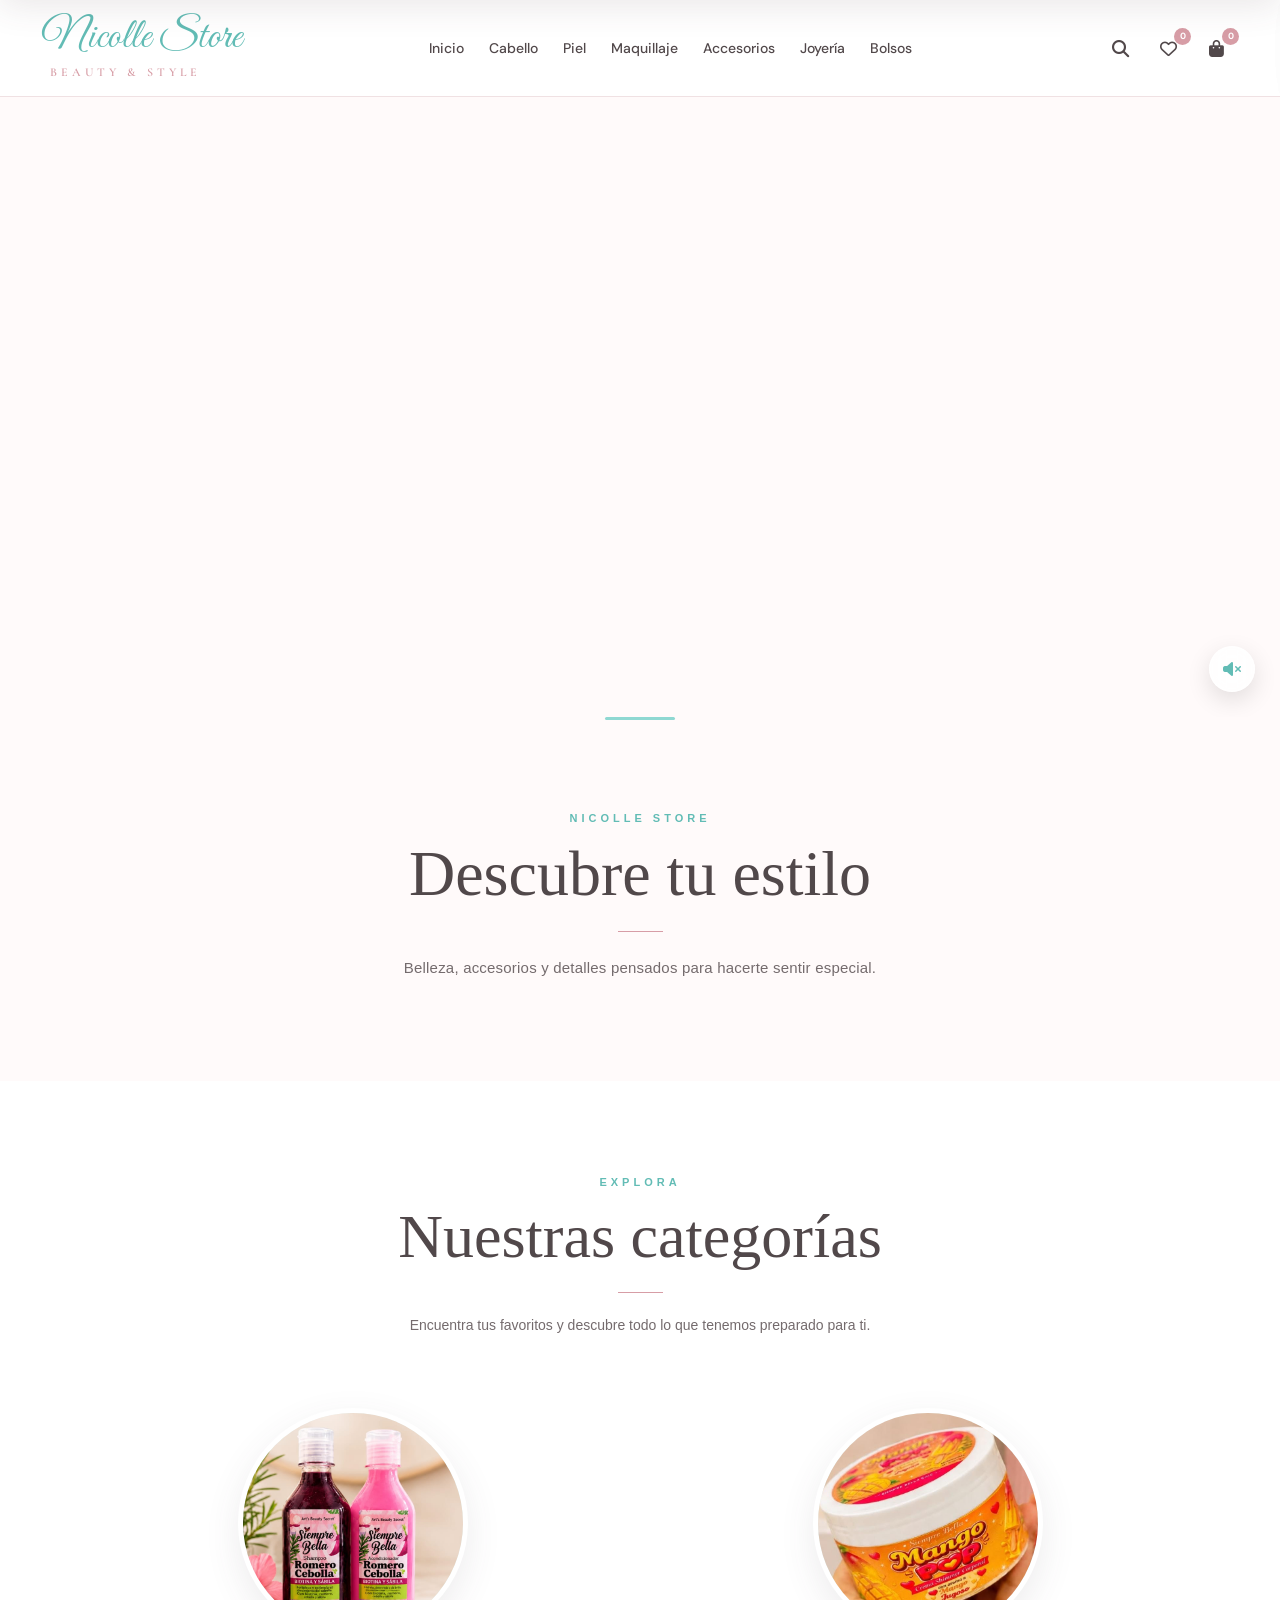
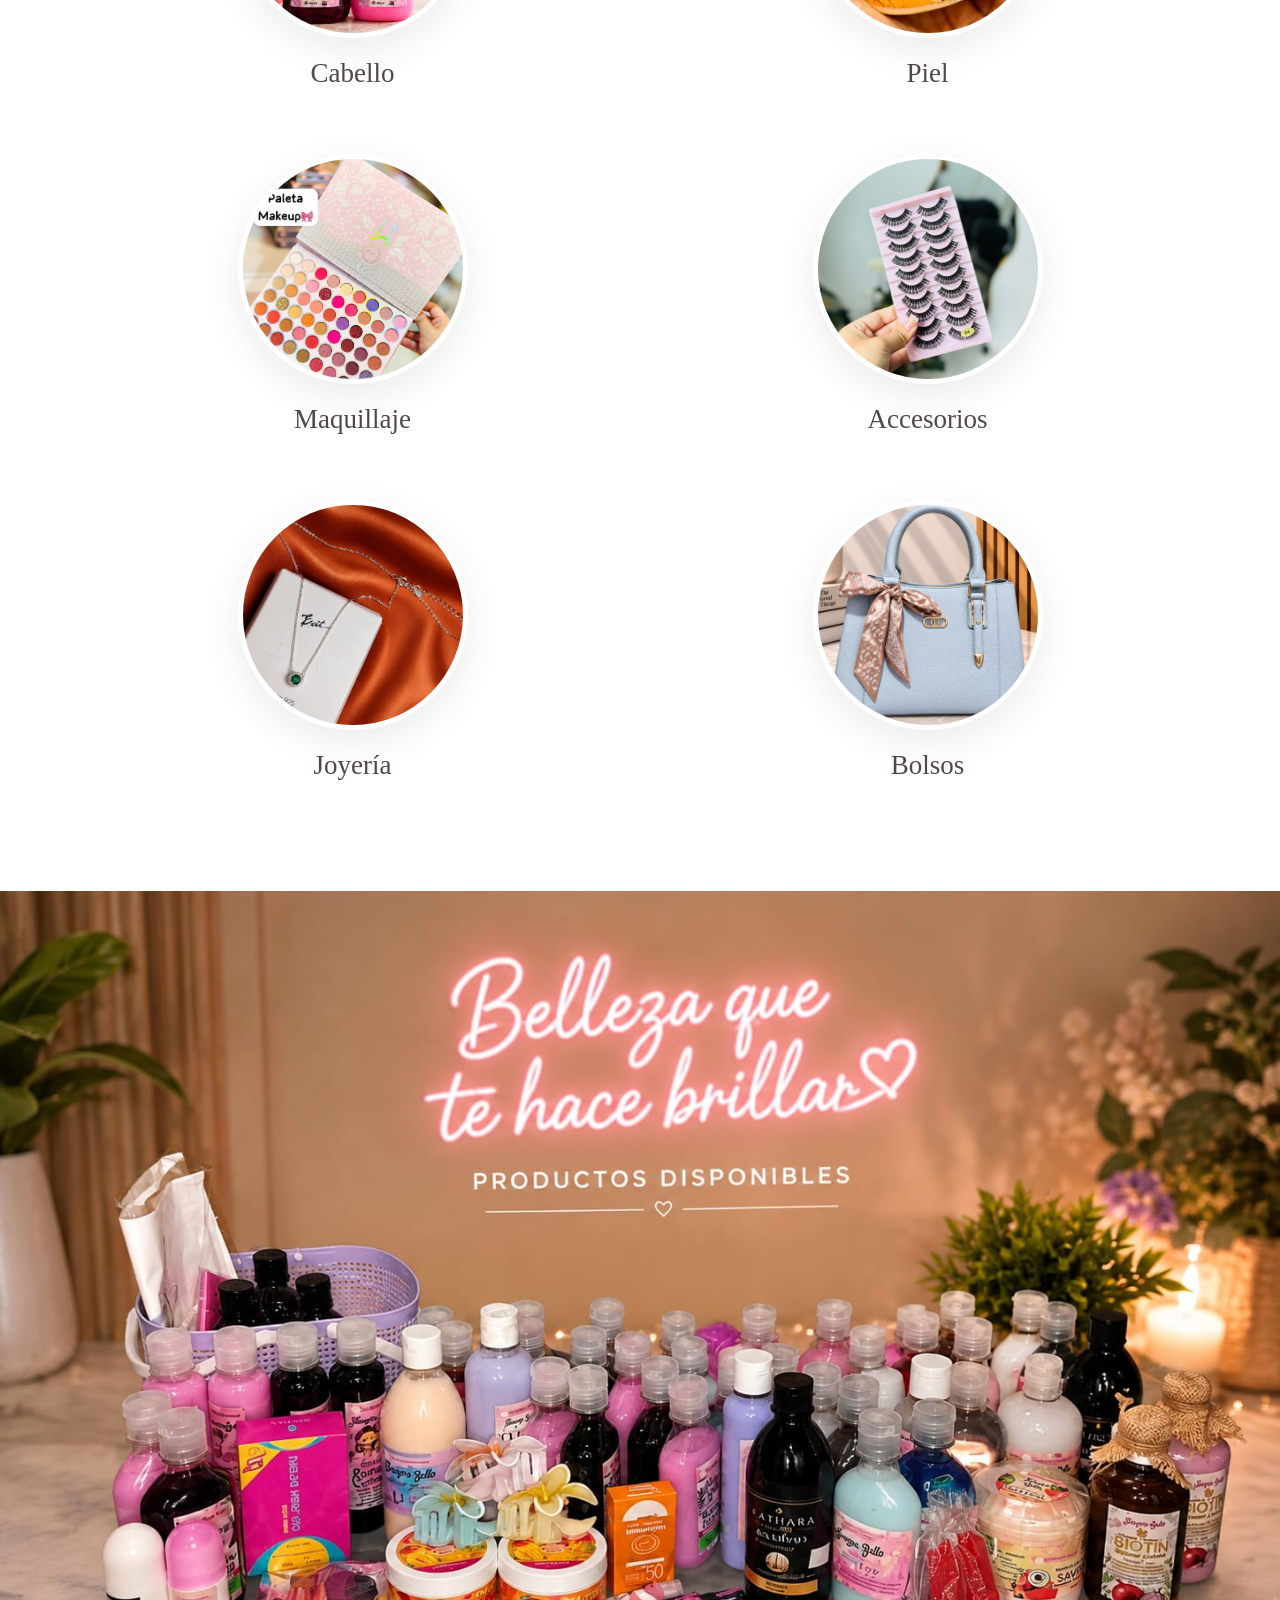
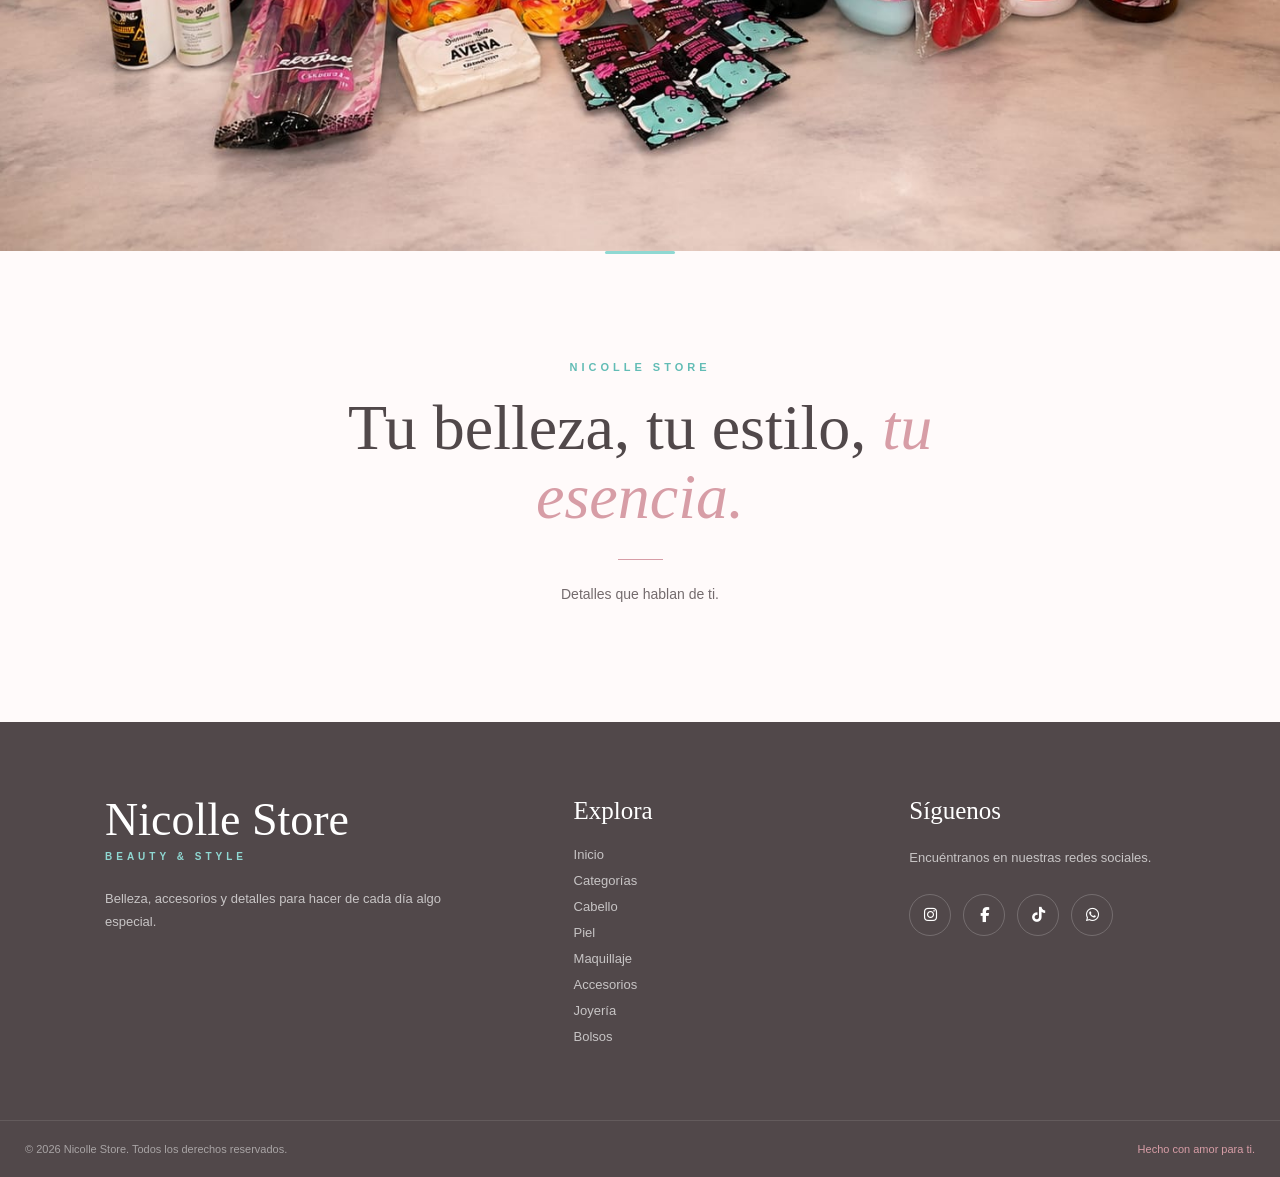
<file: index.html>
<!DOCTYPE html>

<html lang="es">

<head>

<meta charset="UTF-8">

<meta
    name="viewport"
    content="width=device-width, initial-scale=1.0"
>

<title>Nicolle Store</title>


<!-- =====================================================
     FONT AWESOME
====================================================== -->

<link
    rel="stylesheet"
    href="https://cdnjs.cloudflare.com/ajax/libs/font-awesome/6.5.2/css/all.min.css"
>


<!-- =====================================================
     CSS PRINCIPAL
====================================================== -->

<link
    rel="stylesheet"
    href="css/principal.css"
>


</head>

<body>


<!-- =====================================================
     MENÚ
====================================================== -->

<div class="menu-container">

    <iframe
        id="menuFrame"
        src="componentes/menu.html"
        title="Menú principal de Nicolle Store"
        scrolling="no"
        frameborder="0">
    </iframe>

</div>


<!-- =====================================================
     CONTENIDO PRINCIPAL
====================================================== -->

<main id="contenido">


    <!-- =================================================
         HERO
    ================================================== -->

    <section class="hero">


        <!-- =================================================
             VIDEO DEL HERO
        ================================================== -->

        <video
            id="heroVideo"
            class="hero-video"
            autoplay
            muted
            loop
            playsinline
            preload="auto"
        >

            <source
                src="video/hero.mp4"
                type="video/mp4"
            >

        </video>


        <!-- =================================================
             BOTÓN DE AUDIO
        ================================================== -->

        <button
            id="heroSoundButton"
            class="hero-sound-button"
            type="button"
            aria-label="Activar sonido"
            title="Activar sonido"
        >

            <i class="fa-solid fa-volume-xmark"></i>

        </button>


    </section>




    <!-- =================================================
         PRESENTACIÓN / FRASE DE MARCA
    ================================================== -->

    <section class="marca-presentacion">

        <div class="marca-presentacion-contenido">

            <span class="marca-presentacion-etiqueta">
                NICOLLE STORE
            </span>

            <h2>
                Descubre tu estilo
            </h2>

            <span class="marca-presentacion-linea"></span>

            <p>
                Belleza, accesorios y detalles pensados
                para hacerte sentir especial.
            </p>

        </div>

    </section>




    <!-- =================================================
         CATEGORÍAS
    ================================================== -->

    <section class="categorias">

        <div class="categorias-contenedor">


            <!-- =================================================
                 ENCABEZADO
            ================================================== -->

            <div class="categorias-encabezado">

                <span class="categorias-etiqueta">
                    EXPLORA
                </span>

                <h2>
                    Nuestras categorías
                </h2>

                <span class="categorias-linea"></span>

                <p>
                    Encuentra tus favoritos y descubre todo
                    lo que tenemos preparado para ti.
                </p>

            </div>


            <!-- =================================================
                 GRID DE CATEGORÍAS
            ================================================== -->

            <div class="categorias-grid">


                <!-- =================================================
                     CABELLO
                ================================================== -->

                <a
                    href="paginas/cabello.html"
                    class="categoria-item"
                >

                    <div class="categoria-circulo">

                        <img
                            src="img/categorias/cabello.jpeg"
                            alt="Cabello"
                        >

                    </div>

                    <h3>
                        Cabello
                    </h3>

                </a>


                <!-- =================================================
                     PIEL
                ================================================== -->

                <a
                    href="paginas/piel.html"
                    class="categoria-item"
                >

                    <div class="categoria-circulo">

                        <img
                            src="img/categorias/piel.jpeg"
                            alt="Piel"
                        >

                    </div>

                    <h3>
                        Piel
                    </h3>

                </a>


                <!-- =================================================
                     MAQUILLAJE
                ================================================== -->

                <a
                    href="paginas/maquillaje.html"
                    class="categoria-item"
                >

                    <div class="categoria-circulo">

                        <img
                            src="img/categorias/maquillaje.png"
                            alt="Maquillaje"
                        >

                    </div>

                    <h3>
                        Maquillaje
                    </h3>

                </a>


                <!-- =================================================
                     ACCESORIOS
                ================================================== -->

                <a
                    href="paginas/accesorios.html"
                    class="categoria-item"
                >

                    <div class="categoria-circulo">

                        <img
                            src="img/categorias/pestanas.jpeg"
                            alt="Accesorios"
                        >

                    </div>

                    <h3>
                        Accesorios
                    </h3>

                </a>


                <!-- =================================================
                     JOYERÍA
                ================================================== -->

                <a
                    href="paginas/joyeria.html"
                    class="categoria-item"
                >

                    <div class="categoria-circulo">

                        <img
                            src="img/categorias/joyeria.jpeg"
                            alt="Joyería"
                        >

                    </div>

                    <h3>
                        Joyería
                    </h3>

                </a>


                <!-- =================================================
                     BOLSOS
                ================================================== -->

                <a
                    href="paginas/bolsos.html"
                    class="categoria-item"
                >

                    <div class="categoria-circulo">

                        <img
                            src="img/categorias/bolsos.jpeg"
                            alt="Bolsos"
                        >

                    </div>

                    <h3>
                        Bolsos
                    </h3>

                </a>


            </div>

        </div>

    </section>




    <!-- =================================================
         BANNER DE PRODUCTOS
    ================================================== -->

    <section class="banner-productos">

        <div class="banner-productos-imagen">

            <img
                src="img/categorias/portada.jpeg"
                alt="Colección de productos de Nicolle Store"
            >

        </div>

    </section>




    <!-- =================================================
         FRASE FINAL DE MARCA
    ================================================== -->

    <section class="frase-final">

        <div class="frase-final-contenido">

            <span class="frase-final-etiqueta">
                NICOLLE STORE
            </span>

            <h2>
                Tu belleza, tu estilo,
                <em>tu esencia.</em>
            </h2>

            <span class="frase-final-linea"></span>

            <p>
                Detalles que hablan de ti.
            </p>

        </div>

    </section>




    <!-- =================================================
         FOOTER
    ================================================== -->

    <footer class="footer">

        <div class="footer-contenedor">


            <!-- =================================================
                 MARCA
            ================================================== -->

            <div class="footer-marca">

                <div class="footer-logo">
                    Nicolle Store
                </div>

                <span class="footer-subtitulo">
                    Beauty &amp; Style
                </span>

                <p>
                    Belleza, accesorios y detalles
                    para hacer de cada día algo especial.
                </p>

            </div>


            <!-- =================================================
                 NAVEGACIÓN
            ================================================== -->

            <div class="footer-navegacion">

                <h3>
                    Explora
                </h3>

                <a href="#">
                    Inicio
                </a>

                <a href="#contenido">
                    Categorías
                </a>

                <a href="paginas/cabello.html">
                    Cabello
                </a>

                <a href="paginas/piel.html">
                    Piel
                </a>

                <a href="paginas/maquillaje.html">
                    Maquillaje
                </a>

                <a href="paginas/accesorios.html">
                    Accesorios
                </a>

                <a href="paginas/joyeria.html">
                    Joyería
                </a>

                <a href="paginas/bolsos.html">
                    Bolsos
                </a>

            </div>


            <!-- =================================================
                 SÍGUENOS
            ================================================== -->

            <div class="footer-redes">

                <h3>
                    Síguenos
                </h3>

                <p>
                    Encuéntranos en nuestras redes sociales.
                </p>

                <div class="footer-redes-iconos">

                    <a
                        href="#"
                        aria-label="Instagram"
                        title="Instagram"
                    >

                        <i class="fa-brands fa-instagram"></i>

                    </a>


                    <a
                        href="#"
                        aria-label="Facebook"
                        title="Facebook"
                    >

                        <i class="fa-brands fa-facebook-f"></i>

                    </a>


                    <a
                        href="#"
                        aria-label="TikTok"
                        title="TikTok"
                    >

                        <i class="fa-brands fa-tiktok"></i>

                    </a>


                    <a
                        href="#"
                        aria-label="WhatsApp"
                        title="WhatsApp"
                    >

                        <i class="fa-brands fa-whatsapp"></i>

                    </a>

                </div>

            </div>


        </div>


        <!-- =================================================
             PARTE INFERIOR
        ================================================== -->

        <div class="footer-bottom">

            <p>
                © 2026 Nicolle Store. Todos los derechos reservados.
            </p>

            <span>
                Hecho con amor para ti.
            </span>

        </div>

    </footer>


</main>


<!-- =====================================================
     CONTROL DEL AUDIO DEL HERO
====================================================== -->

<script>

    const heroVideo =
        document.getElementById("heroVideo");

    const heroSoundButton =
        document.getElementById("heroSoundButton");


    heroSoundButton.addEventListener(
        "click",
        function() {


            if (heroVideo.muted) {

                heroVideo.muted = false;


                heroSoundButton.innerHTML =
                    '<i class="fa-solid fa-volume-high"></i>';


                heroSoundButton.setAttribute(
                    "aria-label",
                    "Silenciar video"
                );


                heroSoundButton.setAttribute(
                    "title",
                    "Silenciar video"
                );

            }

            else {

                heroVideo.muted = true;


                heroSoundButton.innerHTML =
                    '<i class="fa-solid fa-volume-xmark"></i>';


                heroSoundButton.setAttribute(
                    "aria-label",
                    "Activar sonido"
                );


                heroSoundButton.setAttribute(
                    "title",
                    "Activar sonido"
                );

            }

        }

    );

</script>


<!-- =====================================================
     AJUSTE AUTOMÁTICO DEL IFRAME
====================================================== -->

<script>

    const menuFrame =
        document.getElementById("menuFrame");


    window.addEventListener(
        "message",
        function(event) {


            if (!event.data) {
                return;
            }


            if (
                event.data.tipo !==
                "nicolle-menu-altura"
            ) {
                return;
            }


            const altura =
                Number(event.data.altura);


            if (!Number.isFinite(altura)) {
                return;
            }


            menuFrame.style.height =
                altura + "px";

        }

    );

</script>


</body>

</html>
</file>
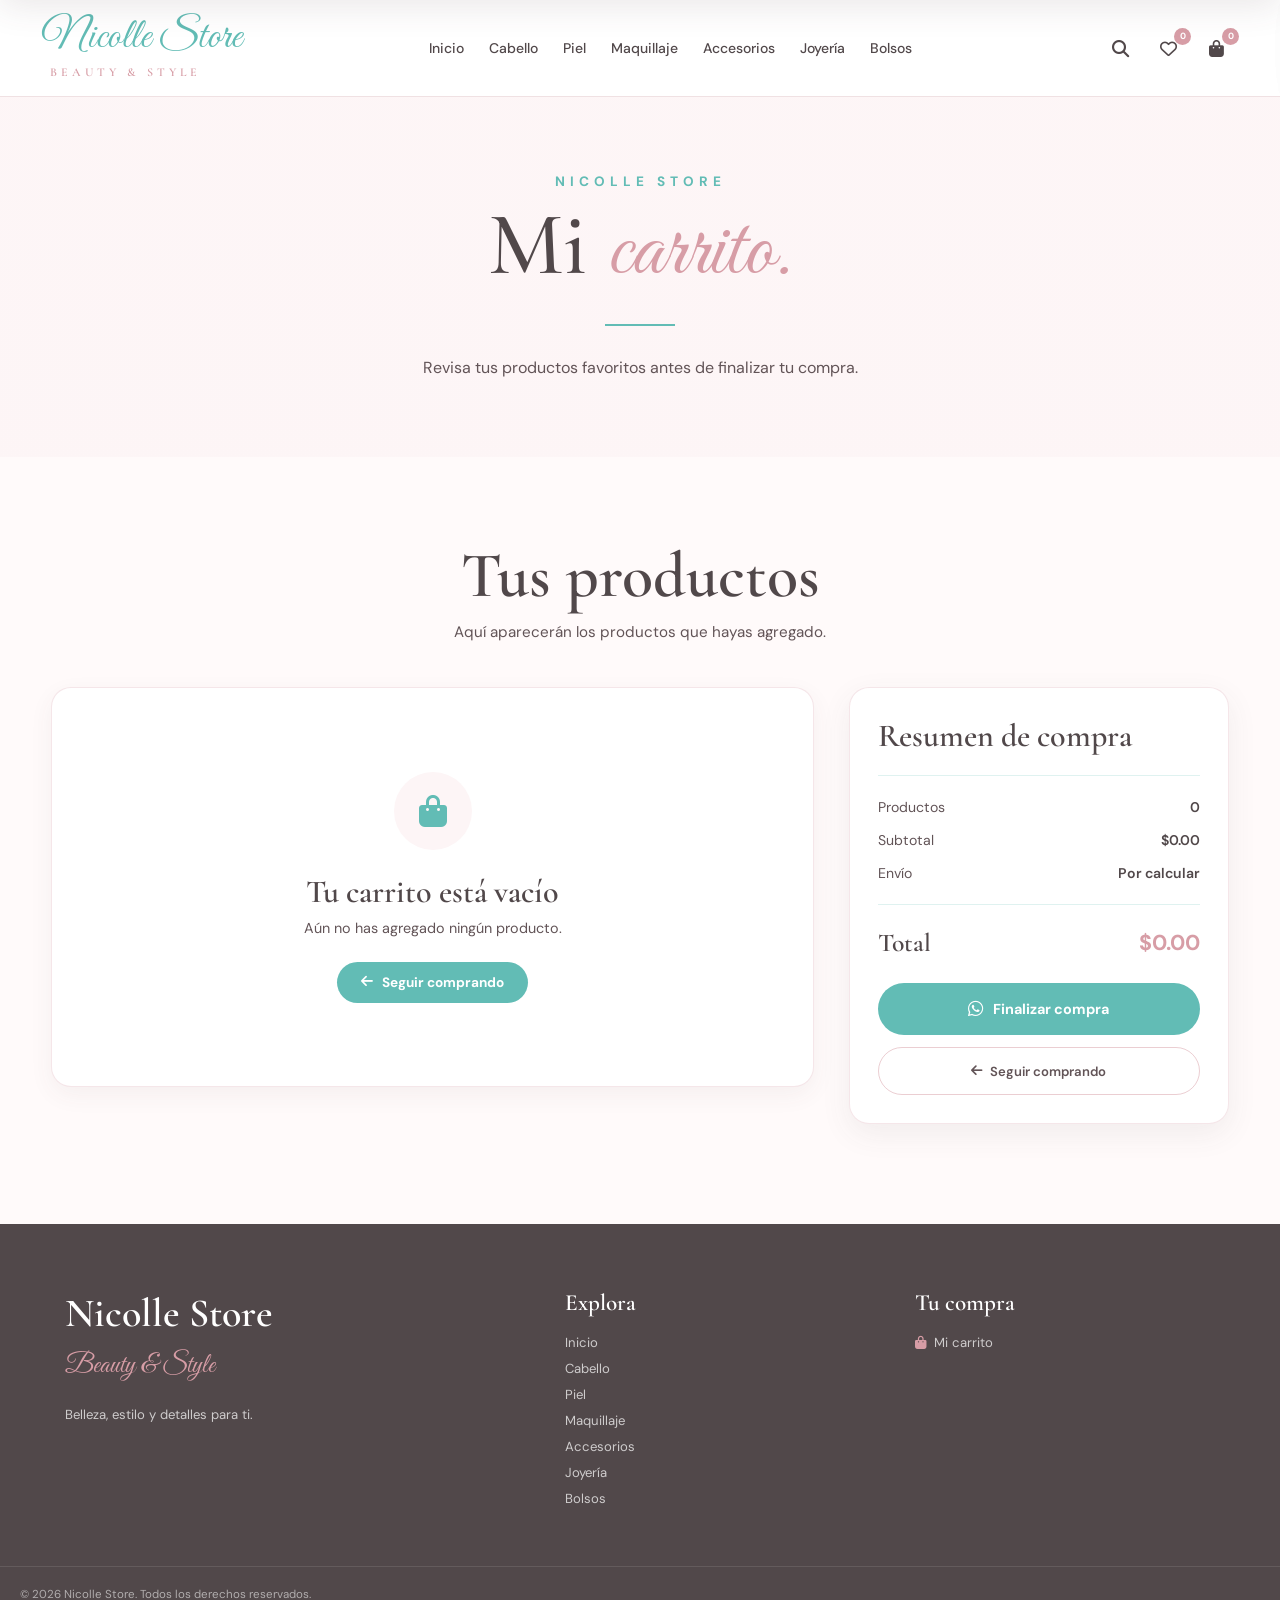
<file: carrito.html>
<!DOCTYPE html>
<html lang="es">

<head>

    <meta charset="UTF-8">
    <meta name="viewport" content="width=device-width, initial-scale=1.0">

    <title>Mi Carrito | Nicolle Store</title>


    <!-- =====================================================
         GOOGLE FONTS
    ====================================================== -->

    <link rel="preconnect" href="https://fonts.googleapis.com">

    <link rel="preconnect" href="https://fonts.gstatic.com" crossorigin>

    <link
        href="https://fonts.googleapis.com/css2?family=Cormorant+Garamond:wght@400;500;600;700&family=DM+Sans:wght@400;500;600;700&family=Great+Vibes&display=swap"
        rel="stylesheet"
    >


    <!-- =====================================================
         FONT AWESOME
    ====================================================== -->

    <link
        rel="stylesheet"
        href="https://cdnjs.cloudflare.com/ajax/libs/font-awesome/6.5.2/css/all.min.css"
    >


    <!-- =====================================================
         ESTILOS PRINCIPALES
    ====================================================== -->

    <link
        rel="stylesheet"
        href="css/principal.css"
    >


    <!-- =====================================================
         ESTILOS DEL CARRITO
    ====================================================== -->

    <link
        rel="stylesheet"
        href="css/carrito.css"
    >

</head>


<body>


    <!-- =====================================================
         MENÚ PRINCIPAL
    ====================================================== -->

    <div class="menu-container">

        <iframe
            id="menuFrame"
            src="componentes/menu.html"
            title="Menú principal de Nicolle Store"
            scrolling="no"
            frameborder="0">
        </iframe>

    </div>


    <!-- =====================================================
         HERO DEL CARRITO
    ====================================================== -->

    <section class="carrito-hero">

        <div class="carrito-hero-contenido">

            <span class="carrito-marca">
                NICOLLE STORE
            </span>


            <h1>
                Mi <em>carrito.</em>
            </h1>


            <div class="carrito-linea"></div>


            <p>
                Revisa tus productos favoritos antes de finalizar tu compra.
            </p>

        </div>

    </section>


    <!-- =====================================================
         CONTENIDO PRINCIPAL
    ====================================================== -->

    <main class="carrito-contenedor">


        <!-- =================================================
             TÍTULO
        ================================================== -->

        <div class="carrito-titulo">

            <h2>
                Tus productos
            </h2>


            <p>
                Aquí aparecerán los productos que hayas agregado.
            </p>

        </div>


        <!-- =================================================
             CONTENIDO DEL CARRITO
        ================================================== -->

        <section class="carrito-contenido">


            <!-- =================================================
                 LISTA DE PRODUCTOS
            ================================================== -->

            <div
                class="carrito-productos"
                id="carritoProductos">

                <!--
                    IMPORTANTE:

                    No colocamos aquí manualmente el mensaje
                    de carrito vacío.

                    carrito.js se encargará de mostrar:

                    - Los productos cuando existan.
                    - El mensaje de carrito vacío cuando no existan.
                -->

            </div>


            <!-- =================================================
                 RESUMEN DE COMPRA
            ================================================== -->

            <aside class="carrito-resumen">


                <!-- CABECERA -->

                <div class="resumen-cabecera">

                    <h2>
                        Resumen de compra
                    </h2>

                </div>


                <!-- DETALLE -->

                <div class="resumen-detalle">


                    <!-- PRODUCTOS -->

                    <div class="resumen-fila">

                        <span>
                            Productos
                        </span>

                        <span id="cantidadProductos">
                            0
                        </span>

                    </div>


                    <!-- SUBTOTAL -->

                    <div class="resumen-fila">

                        <span>
                            Subtotal
                        </span>

                        <span id="subtotalCarrito">
                            $0.00
                        </span>

                    </div>


                    <!-- ENVÍO -->

                    <div class="resumen-fila">

                        <span>
                            Envío
                        </span>

                        <span id="envioCarrito">
                            Por calcular
                        </span>

                    </div>

                </div>


                <!-- =================================================
                     TOTAL
                ================================================== -->

                <div class="resumen-total">

                    <span>
                        Total
                    </span>


                    <strong id="totalCarrito">
                        $0.00
                    </strong>

                </div>


                <!-- =================================================
                     FINALIZAR POR WHATSAPP
                ================================================== -->

                <button
                    type="button"
                    class="btn-finalizar"
                    id="btnFinalizarCompra">

                    <i class="fa-brands fa-whatsapp"></i>

                    Finalizar compra

                </button>


                <!-- =================================================
                     CONTINUAR COMPRANDO
                ================================================== -->

                <a
                    href="index.html"
                    class="btn-continuar">

                    <i class="fa-solid fa-arrow-left"></i>

                    Seguir comprando

                </a>

            </aside>

        </section>

    </main>


    <!-- =====================================================
         FOOTER
    ====================================================== -->

    <footer class="footer">

        <div class="footer-contenido">


            <!-- =================================================
                 MARCA
            ================================================== -->

            <div class="footer-marca">

                <h2>
                    Nicolle Store
                </h2>


                <p>
                    Beauty & Style
                </p>


                <span>
                    Belleza, estilo y detalles para ti.
                </span>

            </div>


            <!-- =================================================
                 ENLACES
            ================================================== -->

            <div class="footer-enlaces">

                <h3>
                    Explora
                </h3>


                <a href="index.html">
                    Inicio
                </a>


                <a href="paginas/cabello.html">
                    Cabello
                </a>


                <a href="paginas/piel.html">
                    Piel
                </a>


                <a href="paginas/maquillaje.html">
                    Maquillaje
                </a>


                <a href="paginas/accesorios.html">
                    Accesorios
                </a>


                <a href="paginas/joyeria.html">
                    Joyería
                </a>


                <a href="paginas/bolsos.html">
                    Bolsos
                </a>

            </div>


            <!-- =================================================
                 CARRITO
            ================================================== -->

            <div class="footer-carrito">

                <h3>
                    Tu compra
                </h3>


                <a href="carrito.html">

                    <i class="fa-solid fa-bag-shopping"></i>

                    Mi carrito

                </a>

            </div>

        </div>


        <!-- =================================================
             COPYRIGHT
        ================================================== -->

        <div class="footer-bottom">

            <p>
                © 2026 Nicolle Store. Todos los derechos reservados.
            </p>

        </div>

    </footer>


    <!-- =====================================================
         JAVASCRIPT DEL MENÚ
    ====================================================== -->

    <script>

        window.addEventListener(
            "message",
            function(event) {

                if (!event.data) {
                    return;
                }


                if (
                    event.data.tipo ===
                    "nicolle-menu-altura"
                ) {

                    const menuFrame =
                        document.getElementById(
                            "menuFrame"
                        );


                    if (menuFrame) {

                        menuFrame.style.height =
                            event.data.altura + "px";

                    }

                }

            }
        );

    </script>


    <!-- =====================================================
         JAVASCRIPT DEL CARRITO
    ====================================================== -->

    <script src="js/carrito.js"></script>


</body>

</html>
</file>
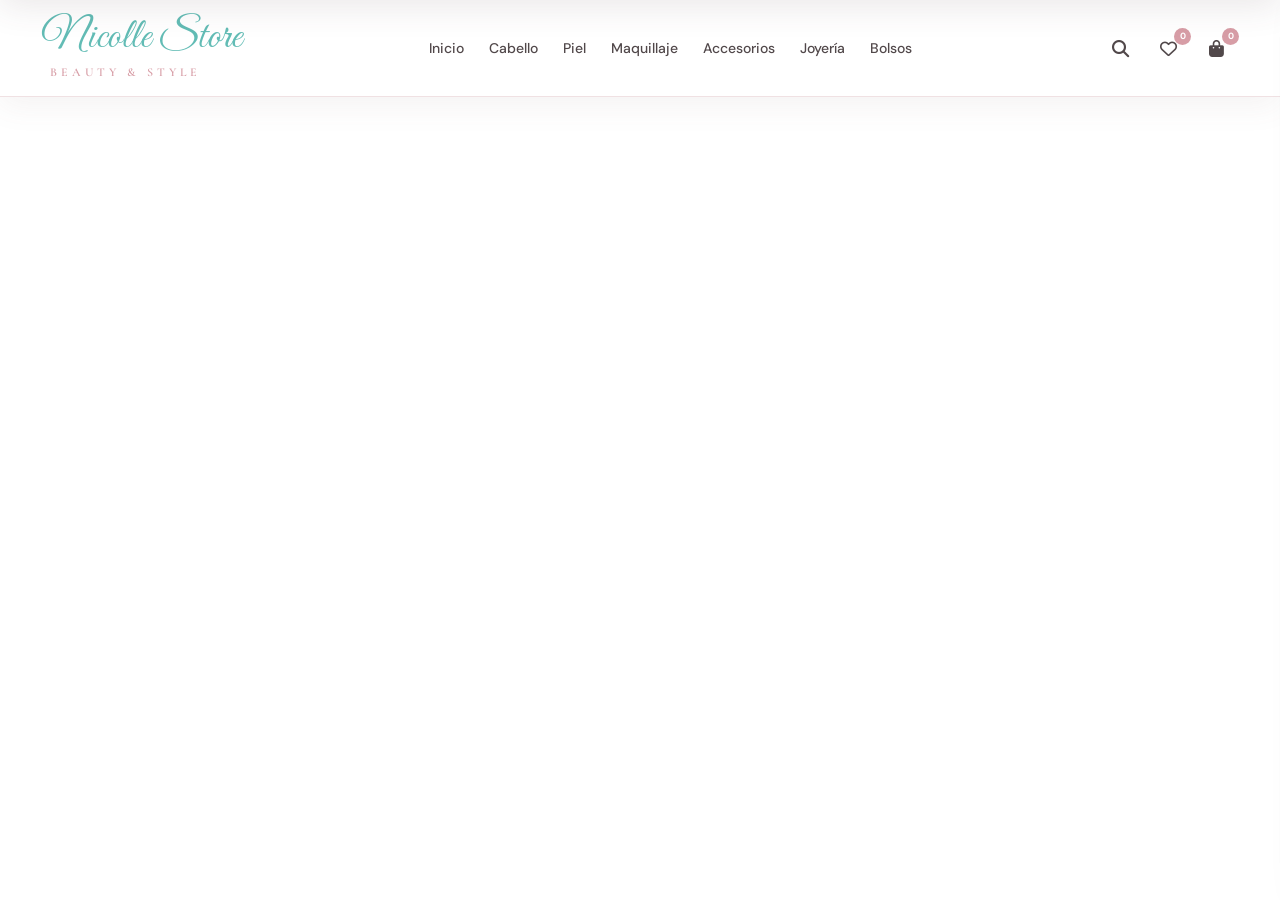
<file: componentes/menu.html>
<!DOCTYPE html>
<html lang="es">

<head>

    <meta charset="UTF-8">

    <meta
        name="viewport"
        content="width=device-width, initial-scale=1.0"
    >

    <title>Nicolle Store - Menú</title>


    <!-- =====================================================
         FUENTES
    ====================================================== -->

    <link
        rel="preconnect"
        href="https://fonts.googleapis.com"
    >

    <link
        rel="preconnect"
        href="https://fonts.gstatic.com"
        crossorigin
    >

    <link
        href="https://fonts.googleapis.com/css2?family=Cormorant+Garamond:wght@400;500;600;700&family=DM+Sans:wght@400;500;600;700&family=Great+Vibes&display=swap"
        rel="stylesheet"
    >


    <!-- =====================================================
         FONT AWESOME
    ====================================================== -->

    <link
        rel="stylesheet"
        href="https://cdnjs.cloudflare.com/ajax/libs/font-awesome/6.5.2/css/all.min.css"
    >


    <style>

        /* ====================================================
           VARIABLES
        ==================================================== */

        :root {

            --aqua: #8fd8d2;
            --aqua-dark: #62bcb5;
            --aqua-soft: #e8f8f6;

            --pink: #e9bfc5;
            --pink-dark: #d79da6;
            --pink-soft: #fdf0f2;

            --cream: #fffafa;
            --white: #ffffff;

            --text: #51484a;
            --text-soft: #8b7e80;

            --border: #f0e1e3;

            --shadow-soft:
                0 8px 30px rgba(110, 87, 91, 0.08);

            --shadow-panel:
                -12px 0 40px rgba(70, 50, 55, 0.12);

        }


        /* ====================================================
           RESET
        ==================================================== */

        * {

            margin: 0;
            padding: 0;
            box-sizing: border-box;

        }


        html {

            width: 100%;
            min-height: 100%;

        }


        body {

            width: 100%;
            min-height: 100%;

            margin: 0;
            padding: 0;

            background: #ffffff;

            color: var(--text);

            font-family:
                "DM Sans",
                sans-serif;

        }


        body.locked {

            overflow: hidden;

        }


        button,
        input {

            font-family: inherit;

        }


        button,
        a {

            -webkit-tap-highlight-color:
                transparent;

        }


        /* ====================================================
           HEADER
        ==================================================== */

        .site-header {

            position: relative;

            z-index: 1000;

            width: 100%;

            background:
                rgba(255, 255, 255, 0.98);

            border-bottom:
                1px solid var(--border);

            box-shadow:
                var(--shadow-soft);

        }


        .header-inner {

            width: 100%;

            max-width: 1500px;

            min-height: 96px;

            margin: 0 auto;

            padding: 10px 42px;

            display: flex;

            align-items: center;

            gap: 28px;

        }


        /* ====================================================
           LOGO
        ==================================================== */

        .brand {

            flex-shrink: 0;

            display: flex;

            flex-direction: column;

            align-items: flex-start;

            text-decoration: none;

        }


        .brand-name {

            color: var(--aqua-dark);

            font-family:
                "Great Vibes",
                cursive;

            font-size: 43px;

            line-height: 0.95;

            white-space: nowrap;

        }


        .brand-subtitle {

            margin-top: 7px;

            padding-left: 8px;

            color: var(--pink-dark);

            font-family:
                "Cormorant Garamond",
                serif;

            font-size: 12px;

            font-weight: 600;

            letter-spacing: 4px;

            text-transform: uppercase;

        }


        /* ====================================================
           NAVEGACIÓN ESCRITORIO
        ==================================================== */

        .desktop-nav {

            flex: 1;

            display: flex;

            align-items: center;

            justify-content: center;

            gap: 3px;

        }


        .nav-link {

            position: relative;

            padding: 10px 11px;

            color: var(--text);

            font-size: 14px;

            font-weight: 500;

            text-decoration: none;

            white-space: nowrap;

            transition:
                color 0.25s ease,
                transform 0.25s ease;

        }


        .nav-link::after {

            content: "";

            position: absolute;

            left: 11px;
            right: 11px;
            bottom: 2px;

            height: 2px;

            border-radius: 10px;

            background:
                var(--aqua);

            transform:
                scaleX(0);

            transform-origin:
                center;

            transition:
                transform 0.25s ease;

        }


        .nav-link:hover {

            color:
                var(--aqua-dark);

            transform:
                translateY(-1px);

        }


        .nav-link:hover::after {

            transform:
                scaleX(1);

        }


        .nav-link.active {

            color:
                var(--aqua-dark);

            font-weight: 600;

        }


        .nav-link.active::after {

            transform:
                scaleX(1);

        }


        /* ====================================================
           ACCIONES DEL HEADER
        ==================================================== */

        .header-actions {

            display: flex;

            align-items: center;

            gap: 5px;

            flex-shrink: 0;

        }


        .header-button {

            position: relative;

            width: 43px;
            height: 43px;

            border: none;

            border-radius: 50%;

            background:
                transparent;

            color:
                var(--text);

            font-size: 17px;

            cursor: pointer;

            display: flex;

            align-items: center;

            justify-content: center;

            transition:
                background 0.25s ease,
                color 0.25s ease,
                transform 0.25s ease;

        }


        .header-button:hover {

            background:
                var(--aqua-soft);

            color:
                var(--aqua-dark);

            transform:
                translateY(-1px);

        }


        .header-button:active {

            transform:
                scale(0.94);

        }


        /* ====================================================
           BADGES
        ==================================================== */

        .action-badge {

            position: absolute;

            top: 1px;
            right: -1px;

            min-width: 17px;
            height: 17px;

            padding: 0 4px;

            display: flex;

            align-items: center;
            justify-content: center;

            border-radius: 50%;

            background:
                var(--pink-dark);

            color:
                white;

            font-size: 9px;

            font-weight: 700;

            line-height: 1;

        }


        /* ====================================================
           HAMBURGUESA
        ==================================================== */

        .mobile-menu-button {

            display: none;

            position: relative;

            width: 43px;
            height: 43px;

            border: none;

            border-radius: 50%;

            background:
                var(--aqua-soft);

            cursor: pointer;

            align-items: center;
            justify-content: center;

            flex-direction: column;

            gap: 5px;

            flex-shrink: 0;

        }


        .mobile-menu-button span {

            display: block;

            width: 20px;
            height: 2px;

            border-radius: 10px;

            background:
                var(--aqua-dark);

            transition:
                transform 0.3s ease,
                opacity 0.3s ease;

        }


        .mobile-menu-button.open
        span:nth-child(1) {

            transform:
                translateY(7px)
                rotate(45deg);

        }


        .mobile-menu-button.open
        span:nth-child(2) {

            opacity: 0;

        }


        .mobile-menu-button.open
        span:nth-child(3) {

            transform:
                translateY(-7px)
                rotate(-45deg);

        }


        /* ====================================================
           MENÚ MÓVIL
        ==================================================== */

        .mobile-menu {

            display: none;

            width: 100%;

            background:
                #ffffff;

            border-top:
                1px solid var(--border);

            box-shadow:
                0 18px 35px
                rgba(80, 60, 64, 0.12);

            overflow: hidden;

        }


        .mobile-nav {

            width: 100%;

        }


        .mobile-nav-link {

            width: 100%;

            min-height: 54px;

            padding:
                0 22px;

            display: flex;

            align-items: center;

            justify-content: space-between;

            color:
                var(--text);

            text-decoration: none;

            border-bottom:
                1px solid #f5e9eb;

            font-size: 15px;

            font-weight: 500;

            background:
                #ffffff;

            transition:
                background 0.2s ease,
                color 0.2s ease,
                padding-left 0.2s ease;

        }


        .mobile-nav-link i {

            color:
                var(--pink-dark);

            font-size: 11px;

        }


        .mobile-nav-link:hover,
        .mobile-nav-link:active,
        .mobile-nav-link.active {

            background:
                var(--aqua-soft);

            color:
                var(--aqua-dark);

            padding-left:
                29px;

        }


        /* ====================================================
           ACCIONES MÓVILES
        ==================================================== */

        .mobile-menu-actions {

            padding:
                14px 18px 18px;

            display: grid;

            grid-template-columns:
                1fr 1fr;

            gap: 10px;

            background:
                #ffffff;

        }


        .mobile-menu-actions button {

            min-height: 48px;

            border:
                1px solid var(--border);

            border-radius: 14px;

            background:
                #ffffff;

            color:
                var(--text);

            cursor: pointer;

            display: flex;

            align-items: center;

            justify-content: center;

            gap: 8px;

            font-size: 12px;

            transition:
                0.2s ease;

        }


        .mobile-menu-actions button:hover {

            background:
                var(--aqua-soft);

            border-color:
                var(--aqua);

            color:
                var(--aqua-dark);

        }


        .mobile-menu-actions button i {

            color:
                var(--pink-dark);

        }


        .mobile-menu-actions strong {

            min-width: 20px;

            height: 20px;

            padding: 0 5px;

            border-radius: 50%;

            background:
                var(--pink-soft);

            color:
                var(--pink-dark);

            display: flex;

            align-items: center;

            justify-content: center;

            font-size: 10px;

        }


        /* ====================================================
           BUSCADOR
        ==================================================== */

        .search-panel {

            position: fixed;

            z-index: 4000;

            top: 0;
            left: 0;

            width: 100%;

            padding:
                18px 24px;

            background:
                rgba(255, 255, 255, 0.99);

            border-bottom:
                1px solid var(--border);

            box-shadow:
                0 15px 35px
                rgba(80, 60, 64, 0.12);

            transform:
                translateY(-110%);

            transition:
                transform 0.3s ease;

        }


        .search-panel.open {

            transform:
                translateY(0);

        }


        .search-panel-inner {

            width: 100%;

            max-width: 1000px;

            margin: 0 auto;

        }


        .search-input-wrapper {

            width: 100%;

            min-height: 52px;

            display: flex;

            align-items: center;

            gap: 13px;

            padding:
                0 18px;

            border:
                1px solid var(--border);

            border-radius: 30px;

            background:
                #ffffff;

            box-shadow:
                0 5px 20px
                rgba(100, 75, 80, 0.06);

        }


        .search-input-wrapper > i {

            color:
                var(--aqua-dark);

        }


        .search-input-wrapper input {

            flex: 1;

            min-width: 0;

            height: 48px;

            border: none;

            outline: none;

            background:
                transparent;

            color:
                var(--text);

            font-size: 14px;

        }


        .search-input-wrapper input::placeholder {

            color:
                #aaa;

        }


        .search-input-wrapper button {

            width: 32px;
            height: 32px;

            border: none;

            border-radius: 50%;

            background:
                var(--pink-soft);

            color:
                var(--pink-dark);

            cursor: pointer;

        }


        /* ====================================================
           OVERLAY
        ==================================================== */

        .side-panel-overlay {

            position: fixed;

            z-index: 5000;

            inset: 0;

            background:
                rgba(60, 45, 48, 0.28);

            opacity: 0;

            visibility: hidden;

            transition:
                opacity 0.3s ease,
                visibility 0.3s ease;

        }


        .side-panel-overlay.open {

            opacity: 1;

            visibility: visible;

        }


        /* ====================================================
           PANELES LATERALES
        ==================================================== */

        .side-panel {

            position: fixed;

            z-index: 5100;

            top: 0;
            right: 0;

            width:
                min(430px, 92vw);

            height: 100vh;

            background:
                #ffffff;

            box-shadow:
                var(--shadow-panel);

            transform:
                translateX(110%);

            transition:
                transform 0.35s ease;

            display: flex;

            flex-direction: column;

        }


        .side-panel.open {

            transform:
                translateX(0);

        }


        /* ====================================================
           CABECERA DEL PANEL
        ==================================================== */

        .side-panel-header {

            min-height: 105px;

            padding:
                25px 25px 20px;

            display: flex;

            align-items: flex-start;

            justify-content: space-between;

            border-bottom:
                1px solid var(--border);

            background:
                linear-gradient(
                    135deg,
                    #ffffff 0%,
                    #fdf8f9 100%
                );

        }


        .panel-small-title {

            display: block;

            margin-bottom: 4px;

            color:
                var(--aqua-dark);

            font-size: 10px;

            font-weight: 700;

            letter-spacing: 3px;

            text-transform: uppercase;

        }


        .side-panel-header h2 {

            color:
                var(--text);

            font-family:
                "Cormorant Garamond",
                serif;

            font-size: 30px;

            font-weight: 600;

        }


        .panel-close {

            width: 38px;
            height: 38px;

            border: none;

            border-radius: 50%;

            background:
                var(--pink-soft);

            color:
                var(--pink-dark);

            cursor: pointer;

            display: flex;

            align-items: center;
            justify-content: center;

            transition:
                0.2s ease;

        }


        .panel-close:hover {

            background:
                var(--pink);

            color:
                white;

            transform:
                rotate(90deg);

        }


        /* ====================================================
           CONTENIDO DEL PANEL
        ==================================================== */

        .panel-content {

            flex: 1;

            padding:
                30px 24px;

            overflow-y: auto;

        }


        .empty-panel {

            min-height: 60vh;

            display: flex;

            flex-direction: column;

            align-items: center;

            justify-content: center;

            text-align: center;

        }


        .empty-icon {

            width: 75px;
            height: 75px;

            margin-bottom: 20px;

            border-radius: 50%;

            background:
                var(--aqua-soft);

            color:
                var(--aqua-dark);

            display: flex;

            align-items: center;
            justify-content: center;

            font-size: 25px;

        }


        .empty-panel h3 {

            margin-bottom: 8px;

            color:
                var(--text);

            font-family:
                "Cormorant Garamond",
                serif;

            font-size: 25px;

            font-weight: 600;

        }


        .empty-panel p {

            max-width: 280px;

            color:
                var(--text-soft);

            font-size: 13px;

            line-height: 1.7;

        }


        /* ====================================================
           TABLET
        ==================================================== */

        @media (max-width: 1150px) {

            .header-inner {

                padding-left:
                    25px;

                padding-right:
                    25px;

                gap:
                    15px;

            }


            .brand-name {

                font-size:
                    38px;

            }


            .desktop-nav {

                gap:
                    0;

            }


            .nav-link {

                padding-left:
                    7px;

                padding-right:
                    7px;

                font-size:
                    13px;

            }


            .nav-link::after {

                left:
                    7px;

                right:
                    7px;

            }

        }


        /* ====================================================
           TABLET PEQUEÑA / CELULAR
        ==================================================== */

        @media (max-width: 950px) {

            .desktop-nav {

                display:
                    none;

            }


            .header-inner {

                min-height:
                    88px;

                justify-content:
                    space-between;

                padding:
                    9px 20px;

            }


            .header-actions {

                gap:
                    3px;

            }


            .mobile-menu-button {

                display:
                    flex;

            }


            .mobile-menu {

                display:
                    block;

                max-height:
                    0;

                opacity:
                    0;

                visibility:
                    hidden;

                transition:
                    max-height 0.4s ease,
                    opacity 0.25s ease,
                    visibility 0.25s ease;

            }


            .mobile-menu.open {

                max-height:
                    700px;

                opacity:
                    1;

                visibility:
                    visible;

            }

        }


        /* ====================================================
           CELULAR
        ==================================================== */

        @media (max-width: 600px) {

            .header-inner {

                min-height:
                    74px;

                padding:
                    7px 12px;

                gap:
                    5px;

            }


            .brand-name {

                font-size:
                    31px;

            }


            .brand-subtitle {

                margin-top:
                    4px;

                padding-left:
                    4px;

                font-size:
                    8px;

                letter-spacing:
                    3px;

            }


            .header-actions {

                gap:
                    0;

            }


            .header-button {

                width:
                    37px;

                height:
                    37px;

                font-size:
                    15px;

            }


            .mobile-menu-button {

                width:
                    40px;

                height:
                    40px;

            }


            .mobile-nav-link {

                min-height:
                    52px;

                padding-left:
                    19px;

                padding-right:
                    19px;

            }


            .mobile-menu-actions {

                padding:
                    12px 14px 18px;

            }


            .mobile-menu-actions button {

                min-height:
                    45px;

                padding:
                    0 7px;

                font-size:
                    11px;

            }


            .side-panel {

                width:
                    92vw;

            }

        }


        /* ====================================================
           CELULAR PEQUEÑO
        ==================================================== */

        @media (max-width: 390px) {

            .brand-name {

                font-size:
                    28px;

            }


            .brand-subtitle {

                font-size:
                    7px;

                letter-spacing:
                    2px;

            }


            .header-button {

                width:
                    35px;

                height:
                    35px;

            }


            .mobile-menu-button {

                width:
                    38px;

                height:
                    38px;

            }

        }

    </style>

</head>


<body>


    <!-- =====================================================
         HEADER
    ====================================================== -->

    <header class="site-header">


        <div class="header-inner">


            <!-- =================================================
                 LOGO
            ================================================== -->

            <a
                href="../index.html"
                target="_parent"
                class="brand"
                aria-label="Nicolle Store"
            >

                <span class="brand-name">
                    Nicolle Store
                </span>

                <span class="brand-subtitle">
                    Beauty &amp; Style
                </span>

            </a>


            <!-- =================================================
                 NAVEGACIÓN DESKTOP
            ================================================== -->

            <nav
                class="desktop-nav"
                aria-label="Navegación principal"
            >


                <a
                    href="../index.html"
                    target="_parent"
                    class="nav-link"
                >
                    Inicio
                </a>


                <a
                    href="../paginas/cabello.html"
                    target="_parent"
                    class="nav-link"
                >
                    Cabello
                </a>


                <a
                    href="../paginas/piel.html"
                    target="_parent"
                    class="nav-link"
                >
                    Piel
                </a>


                <a
                    href="../paginas/maquillaje.html"
                    target="_parent"
                    class="nav-link"
                >
                    Maquillaje
                </a>


                <a
                    href="../paginas/accesorios.html"
                    target="_parent"
                    class="nav-link"
                >
                    Accesorios
                </a>


                <a
                    href="../paginas/joyeria.html"
                    target="_parent"
                    class="nav-link"
                >
                    Joyería
                </a>


                <a
                    href="../paginas/bolsos.html"
                    target="_parent"
                    class="nav-link"
                >
                    Bolsos
                </a>


            </nav>


            <!-- =================================================
                 ACCIONES
            ================================================== -->

            <div class="header-actions">


                <!-- BUSCAR -->

                <button
                    type="button"
                    class="header-button"
                    id="searchButton"
                    aria-label="Buscar"
                    title="Buscar"
                >

                    <i
                        class="fa-solid fa-magnifying-glass"
                    ></i>

                </button>


                <!-- FAVORITOS -->

                <button
                    type="button"
                    class="header-button"
                    id="favoritesButton"
                    aria-label="Favoritos"
                    title="Favoritos"
                >

                    <i
                        class="fa-regular fa-heart"
                    ></i>

                    <span
                        class="action-badge"
                        id="favoritesBadge"
                    >
                        0
                    </span>

                </button>


                <!-- CARRITO -->

                <button
                    type="button"
                    class="header-button"
                    id="cartButton"
                    aria-label="Carrito"
                    title="Carrito"
                >

                    <i
                        class="fa-solid fa-bag-shopping"
                    ></i>

                    <span
                        class="action-badge"
                        id="cartBadge"
                    >
                        0
                    </span>

                </button>


                <!-- HAMBURGUESA -->

                <button
                    type="button"
                    class="mobile-menu-button"
                    id="mobileMenuButton"
                    aria-label="Abrir menú"
                    aria-expanded="false"
                    title="Menú"
                >

                    <span></span>
                    <span></span>
                    <span></span>

                </button>


            </div>


        </div>


        <!-- =====================================================
             MENÚ MÓVIL
        ====================================================== -->

        <div
            class="mobile-menu"
            id="mobileMenu"
        >


            <nav
                class="mobile-nav"
                aria-label="Navegación móvil"
            >


                <a
                    href="../index.html"
                    target="_parent"
                    class="mobile-nav-link"
                >

                    <span>
                        Inicio
                    </span>

                    <i
                        class="fa-solid fa-chevron-right"
                    ></i>

                </a>


                <a
                    href="../paginas/cabello.html"
                    target="_parent"
                    class="mobile-nav-link"
                >

                    <span>
                        Cabello
                    </span>

                    <i
                        class="fa-solid fa-chevron-right"
                    ></i>

                </a>


                <a
                    href="../paginas/piel.html"
                    target="_parent"
                    class="mobile-nav-link"
                >

                    <span>
                        Piel
                    </span>

                    <i
                        class="fa-solid fa-chevron-right"
                    ></i>

                </a>


                <a
                    href="../paginas/maquillaje.html"
                    target="_parent"
                    class="mobile-nav-link"
                >

                    <span>
                        Maquillaje
                    </span>

                    <i
                        class="fa-solid fa-chevron-right"
                    ></i>

                </a>


                <a
                    href="../paginas/accesorios.html"
                    target="_parent"
                    class="mobile-nav-link"
                >

                    <span>
                        Accesorios
                    </span>

                    <i
                        class="fa-solid fa-chevron-right"
                    ></i>

                </a>


                <a
                    href="../paginas/joyeria.html"
                    target="_parent"
                    class="mobile-nav-link"
                >

                    <span>
                        Joyería
                    </span>

                    <i
                        class="fa-solid fa-chevron-right"
                    ></i>

                </a>


                <a
                    href="../paginas/bolsos.html"
                    target="_parent"
                    class="mobile-nav-link"
                >

                    <span>
                        Bolsos
                    </span>

                    <i
                        class="fa-solid fa-chevron-right"
                    ></i>

                </a>


            </nav>


            <!-- =================================================
                 ACCIONES MÓVILES
            ================================================== -->

            <div class="mobile-menu-actions">


                <button
                    type="button"
                    id="mobileFavoritesButton"
                >

                    <i
                        class="fa-regular fa-heart"
                    ></i>

                    <span>
                        Favoritos
                    </span>

                    <strong
                        id="mobileFavoritesBadge"
                    >
                        0
                    </strong>

                </button>


                <button
                    type="button"
                    id="mobileCartButton"
                >

                    <i
                        class="fa-solid fa-bag-shopping"
                    ></i>

                    <span>
                        Carrito
                    </span>

                    <strong
                        id="mobileCartBadge"
                    >
                        0
                    </strong>

                </button>


            </div>


        </div>


    </header>


    <!-- =====================================================
         BUSCADOR
    ====================================================== -->

    <div
        class="search-panel"
        id="searchPanel"
    >

        <div class="search-panel-inner">

            <div class="search-input-wrapper">

                <i
                    class="fa-solid fa-magnifying-glass"
                ></i>

                <input
                    type="search"
                    id="searchInput"
                    placeholder="¿Qué estás buscando?"
                    autocomplete="off"
                >

                <button
                    type="button"
                    id="closeSearchButton"
                    aria-label="Cerrar búsqueda"
                    title="Cerrar"
                >

                    <i
                        class="fa-solid fa-xmark"
                    ></i>

                </button>

            </div>

        </div>

    </div>


    <!-- =====================================================
         OVERLAY
    ====================================================== -->

    <div
        class="side-panel-overlay"
        id="sidePanelOverlay"
    ></div>


    <!-- =====================================================
         PANEL FAVORITOS
    ====================================================== -->

    <aside
        class="side-panel"
        id="favoritesPanel"
        aria-label="Favoritos"
    >

        <div class="side-panel-header">

            <div>

                <span class="panel-small-title">
                    Nicolle Store
                </span>

                <h2>
                    Mis favoritos
                </h2>

            </div>


            <button
                type="button"
                class="panel-close"
                id="closeFavoritesButton"
                aria-label="Cerrar favoritos"
                title="Cerrar"
            >

                <i
                    class="fa-solid fa-xmark"
                ></i>

            </button>

        </div>


        <div class="panel-content">

            <div class="empty-panel">

                <div class="empty-icon">

                    <i
                        class="fa-regular fa-heart"
                    ></i>

                </div>

                <h3>
                    Aún no tienes favoritos
                </h3>

                <p>
                    Cuando encuentres productos que te encanten,
                    podrás guardarlos aquí para encontrarlos
                    fácilmente.
                </p>

            </div>

        </div>

    </aside>


    <!-- =====================================================
         PANEL CARRITO
         Se mantiene como respaldo visual, pero el botón
         principal llevará directamente a carrito.html.
    ====================================================== -->

    <aside
        class="side-panel"
        id="cartPanel"
        aria-label="Carrito"
    >

        <div class="side-panel-header">

            <div>

                <span class="panel-small-title">
                    Nicolle Store
                </span>

                <h2>
                    Mi carrito
                </h2>

            </div>


            <button
                type="button"
                class="panel-close"
                id="closeCartButton"
                aria-label="Cerrar carrito"
                title="Cerrar"
            >

                <i
                    class="fa-solid fa-xmark"
                ></i>

            </button>

        </div>


        <div class="panel-content">

            <div class="empty-panel">

                <div class="empty-icon">

                    <i
                        class="fa-solid fa-bag-shopping"
                    ></i>

                </div>

                <h3>
                    Tu carrito
                </h3>

                <p>
                    Serás dirigido a la página del carrito
                    para revisar tus productos, cantidades
                    y total.
                </p>

            </div>

        </div>

    </aside>


    <!-- =====================================================
         JAVASCRIPT
    ====================================================== -->

    <script>

        /* ====================================================
           CONSTANTES
        ==================================================== */

        const CLAVE_CARRITO =
            "nicolleStoreCarrito";


        /* ====================================================
           ELEMENTOS
        ==================================================== */

        const mobileMenuButton =
            document.getElementById(
                "mobileMenuButton"
            );


        const mobileMenu =
            document.getElementById(
                "mobileMenu"
            );


        const searchButton =
            document.getElementById(
                "searchButton"
            );


        const searchPanel =
            document.getElementById(
                "searchPanel"
            );


        const searchInput =
            document.getElementById(
                "searchInput"
            );


        const closeSearchButton =
            document.getElementById(
                "closeSearchButton"
            );


        const favoritesButton =
            document.getElementById(
                "favoritesButton"
            );


        const mobileFavoritesButton =
            document.getElementById(
                "mobileFavoritesButton"
            );


        const favoritesPanel =
            document.getElementById(
                "favoritesPanel"
            );


        const closeFavoritesButton =
            document.getElementById(
                "closeFavoritesButton"
            );


        const cartButton =
            document.getElementById(
                "cartButton"
            );


        const mobileCartButton =
            document.getElementById(
                "mobileCartButton"
            );


        const cartPanel =
            document.getElementById(
                "cartPanel"
            );


        const closeCartButton =
            document.getElementById(
                "closeCartButton"
            );


        const sidePanelOverlay =
            document.getElementById(
                "sidePanelOverlay"
            );


        const favoritesBadge =
            document.getElementById(
                "favoritesBadge"
            );


        const mobileFavoritesBadge =
            document.getElementById(
                "mobileFavoritesBadge"
            );


        const cartBadge =
            document.getElementById(
                "cartBadge"
            );


        const mobileCartBadge =
            document.getElementById(
                "mobileCartBadge"
            );


        /* ====================================================
           CONTADORES
        ==================================================== */

        let favoritesCount = 0;


        /* ====================================================
           OBTENER CARRITO
        ==================================================== */

        function obtenerCarrito() {

            try {

                const datos =
                    localStorage.getItem(
                        CLAVE_CARRITO
                    );


                if (!datos) {

                    return [];

                }


                const carrito =
                    JSON.parse(datos);


                if (
                    !Array.isArray(carrito)
                ) {

                    return [];

                }


                return carrito;

            } catch (error) {

                console.error(
                    "Error al leer el carrito:",
                    error
                );

                return [];

            }

        }


        /* ====================================================
           OBTENER CANTIDAD TOTAL
        ==================================================== */

        function obtenerCantidadCarrito() {

            const carrito =
                obtenerCarrito();


            return carrito.reduce(
                function(total, producto) {

                    const cantidad =
                        Number(
                            producto.cantidad
                        ) || 0;


                    return total + cantidad;

                },
                0
            );

        }


        /* ====================================================
           ACTUALIZAR CONTADOR DEL CARRITO
        ==================================================== */

        function actualizarContadorCarrito() {

            const cantidad =
                obtenerCantidadCarrito();


            cartBadge.textContent =
                cantidad;


            mobileCartBadge.textContent =
                cantidad;

        }


        /* ====================================================
           ACTUALIZAR TODOS LOS CONTADORES
        ==================================================== */

        function actualizarContadores() {

            favoritesBadge.textContent =
                favoritesCount;


            mobileFavoritesBadge.textContent =
                favoritesCount;


            actualizarContadorCarrito();

        }


        /* ====================================================
           ACTUALIZAR ALTURA DEL IFRAME
        ==================================================== */

        function actualizarAlturaIframe() {

            const altura =
                document.documentElement
                    .scrollHeight;


            if (
                window.parent &&
                window.parent !== window
            ) {

                window.parent.postMessage(

                    {
                        tipo:
                            "nicolle-menu-altura",

                        altura:
                            altura
                    },

                    "*"

                );

            }

        }


        /* ====================================================
           ABRIR MENÚ MÓVIL
        ==================================================== */

        function abrirMenuMovil() {

            mobileMenu.classList.add(
                "open"
            );

            mobileMenuButton.classList.add(
                "open"
            );

            mobileMenuButton.setAttribute(
                "aria-expanded",
                "true"
            );

            mobileMenuButton.setAttribute(
                "aria-label",
                "Cerrar menú"
            );

            mobileMenuButton.setAttribute(
                "title",
                "Cerrar menú"
            );

            document.body.classList.add(
                "locked"
            );


            setTimeout(
                actualizarAlturaIframe,
                50
            );

        }


        /* ====================================================
           CERRAR MENÚ MÓVIL
        ==================================================== */

        function cerrarMenuMovil() {

            mobileMenu.classList.remove(
                "open"
            );

            mobileMenuButton.classList.remove(
                "open"
            );

            mobileMenuButton.setAttribute(
                "aria-expanded",
                "false"
            );

            mobileMenuButton.setAttribute(
                "aria-label",
                "Abrir menú"
            );

            mobileMenuButton.setAttribute(
                "title",
                "Abrir menú"
            );

            document.body.classList.remove(
                "locked"
            );


            setTimeout(
                actualizarAlturaIframe,
                450
            );

        }


        mobileMenuButton.addEventListener(
            "click",
            function() {

                if (
                    mobileMenu.classList.contains(
                        "open"
                    )
                ) {

                    cerrarMenuMovil();

                } else {

                    abrirMenuMovil();

                }

            }
        );


        /* ====================================================
           CERRAR MENÚ AL SELECCIONAR
        ==================================================== */

        const mobileLinks =
            document.querySelectorAll(
                ".mobile-nav-link"
            );


        mobileLinks.forEach(
            function(link) {

                link.addEventListener(
                    "click",
                    function() {

                        cerrarMenuMovil();

                    }
                );

            }
        );


        /* ====================================================
           BUSCADOR
        ==================================================== */

        function abrirBusqueda() {

            searchPanel.classList.add(
                "open"
            );

            setTimeout(
                function() {

                    searchInput.focus();

                },
                250
            );

        }


        function cerrarBusqueda() {

            searchPanel.classList.remove(
                "open"
            );

            searchInput.value = "";

        }


        searchButton.addEventListener(
            "click",
            function() {

                abrirBusqueda();

            }
        );


        closeSearchButton.addEventListener(
            "click",
            function() {

                cerrarBusqueda();

            }
        );


        /* ====================================================
           FAVORITOS
        ==================================================== */

        function abrirFavoritos() {

            cerrarMenuMovil();

            cartPanel.classList.remove(
                "open"
            );

            favoritesPanel.classList.add(
                "open"
            );

            sidePanelOverlay.classList.add(
                "open"
            );

            document.body.classList.add(
                "locked"
            );

        }


        function cerrarFavoritos() {

            favoritesPanel.classList.remove(
                "open"
            );

            sidePanelOverlay.classList.remove(
                "open"
            );

            document.body.classList.remove(
                "locked"
            );

        }


        favoritesButton.addEventListener(
            "click",
            function() {

                abrirFavoritos();

            }
        );


        mobileFavoritesButton.addEventListener(
            "click",
            function() {

                abrirFavoritos();

            }
        );


        closeFavoritesButton.addEventListener(
            "click",
            function() {

                cerrarFavoritos();

            }
        );


        /* ====================================================
           CARRITO
           IMPORTANTE:
           El botón del menú abre la página real del carrito.
        ==================================================== */

        function abrirPaginaCarrito() {

            cerrarMenuMovil();

            cerrarFavoritos();

            cerrarBusqueda();


            /*
             * menu.html está dentro de componentes/
             *
             * Por eso la ruta correcta es:
             *
             * ../carrito.html
             *
             * target parent evita que carrito.html se abra
             * dentro del iframe.
             */

            if (
                window.parent &&
                window.parent !== window
            ) {

                window.parent.location.href =
                    "../carrito.html";

            } else {

                window.location.href =
                    "../carrito.html";

            }

        }


        cartButton.addEventListener(
            "click",
            function() {

                abrirPaginaCarrito();

            }
        );


        mobileCartButton.addEventListener(
            "click",
            function() {

                abrirPaginaCarrito();

            }
        );


        /* ====================================================
           CERRAR PANEL CARRITO
        ==================================================== */

        function cerrarCarrito() {

            cartPanel.classList.remove(
                "open"
            );

            sidePanelOverlay.classList.remove(
                "open"
            );

            document.body.classList.remove(
                "locked"
            );

        }


        closeCartButton.addEventListener(
            "click",
            function() {

                cerrarCarrito();

            }
        );


        /* ====================================================
           OVERLAY
        ==================================================== */

        sidePanelOverlay.addEventListener(
            "click",
            function() {

                cerrarFavoritos();

                cerrarCarrito();

            }
        );


        /* ====================================================
           ESCAPE
        ==================================================== */

        document.addEventListener(
            "keydown",
            function(event) {

                if (
                    event.key === "Escape"
                ) {

                    cerrarBusqueda();

                    cerrarFavoritos();

                    cerrarCarrito();

                    cerrarMenuMovil();

                }

            }
        );


        /* ====================================================
           STORAGE
           Actualiza el contador si otra pestaña modifica
           el carrito.
        ==================================================== */

        window.addEventListener(
            "storage",
            function(event) {

                if (
                    event.key ===
                    CLAVE_CARRITO
                ) {

                    actualizarContadorCarrito();

                }

            }
        );


        /* ====================================================
           ACTUALIZACIÓN PERIÓDICA
           
           Como menu.html está dentro de un iframe, el evento
           storage no se dispara en este mismo documento cuando
           el carrito cambia en la página padre.

           Por eso hacemos una pequeña comprobación periódica.
        ==================================================== */

        setInterval(
            actualizarContadorCarrito,
            500
        );


        /* ====================================================
           RESIZE
        ==================================================== */

        window.addEventListener(
            "resize",
            function() {

                actualizarAlturaIframe();

            }
        );


        /* ====================================================
           CARGA INICIAL
        ==================================================== */

        actualizarContadores();


        window.addEventListener(
            "load",
            function() {

                actualizarContadores();


                setTimeout(
                    actualizarAlturaIframe,
                    100
                );

            }
        );


        setTimeout(
            actualizarAlturaIframe,
            200
        );


    </script>


</body>

</html>
</file>
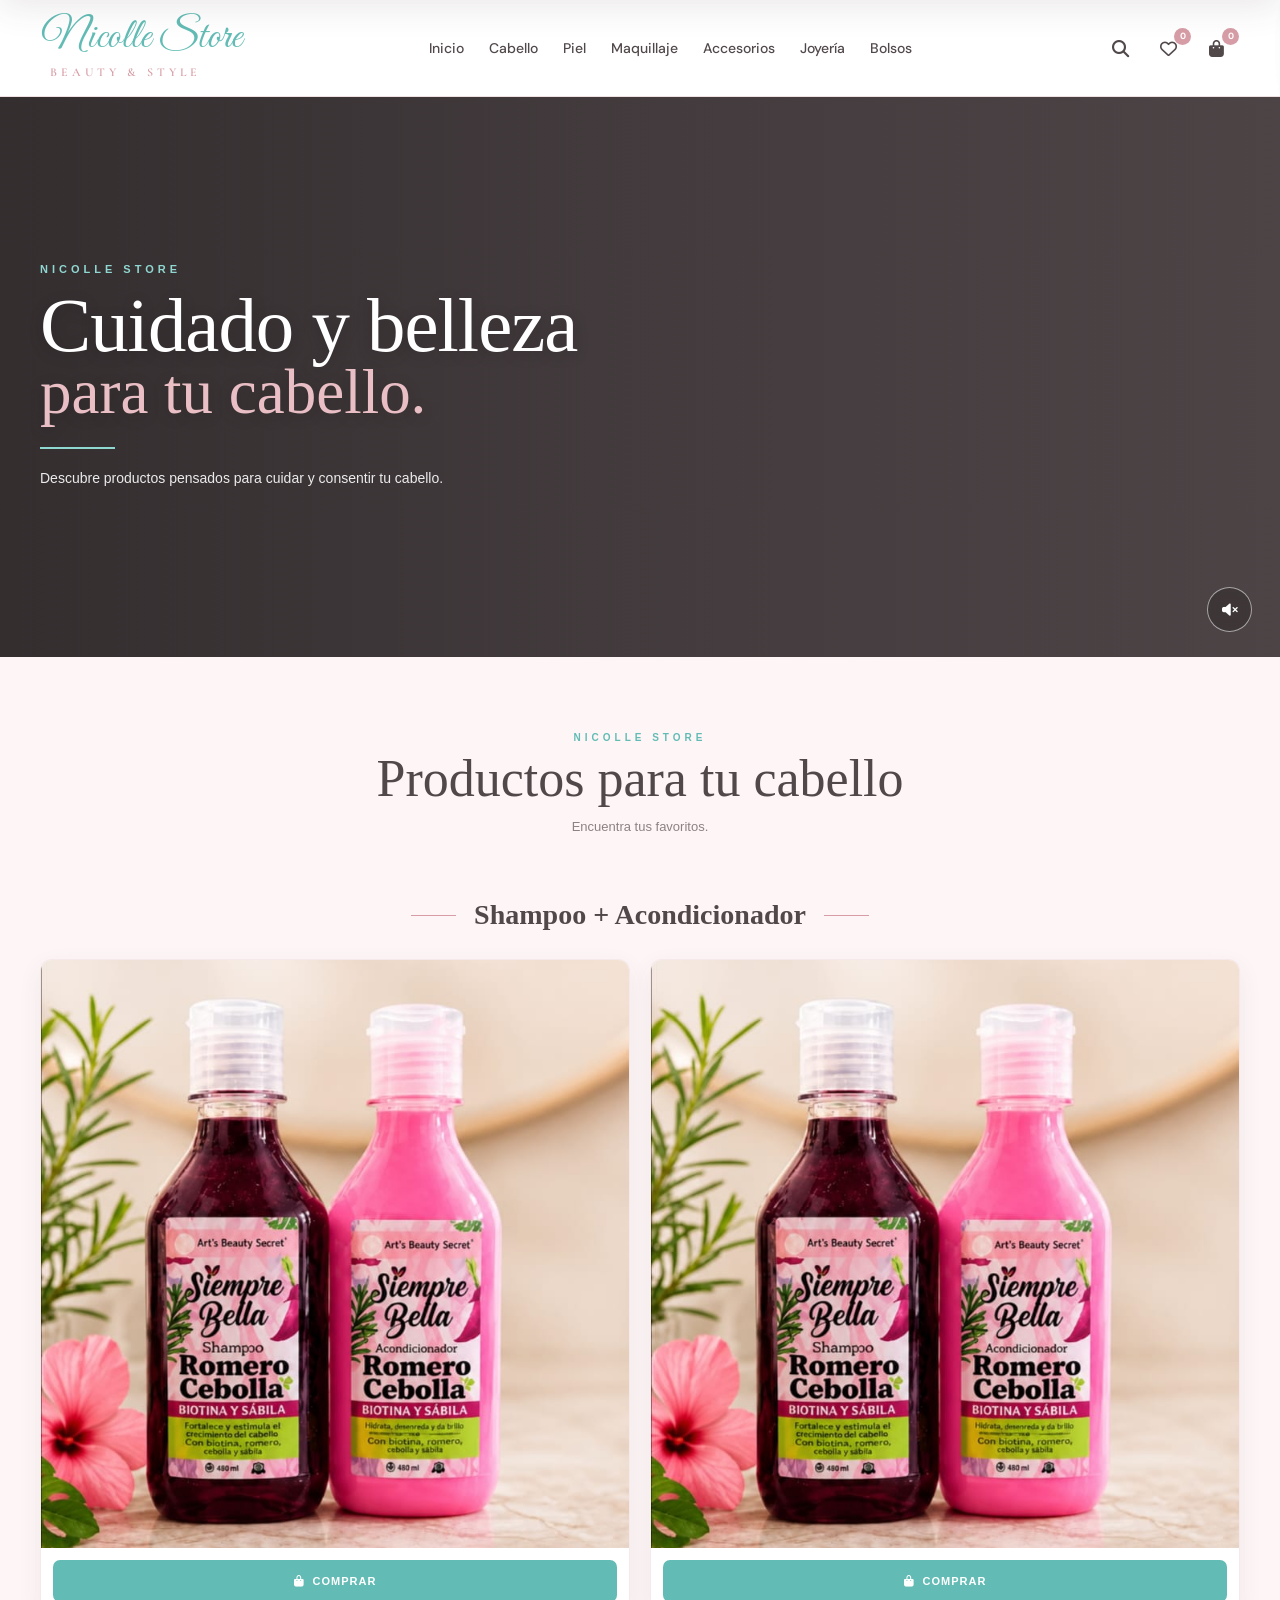
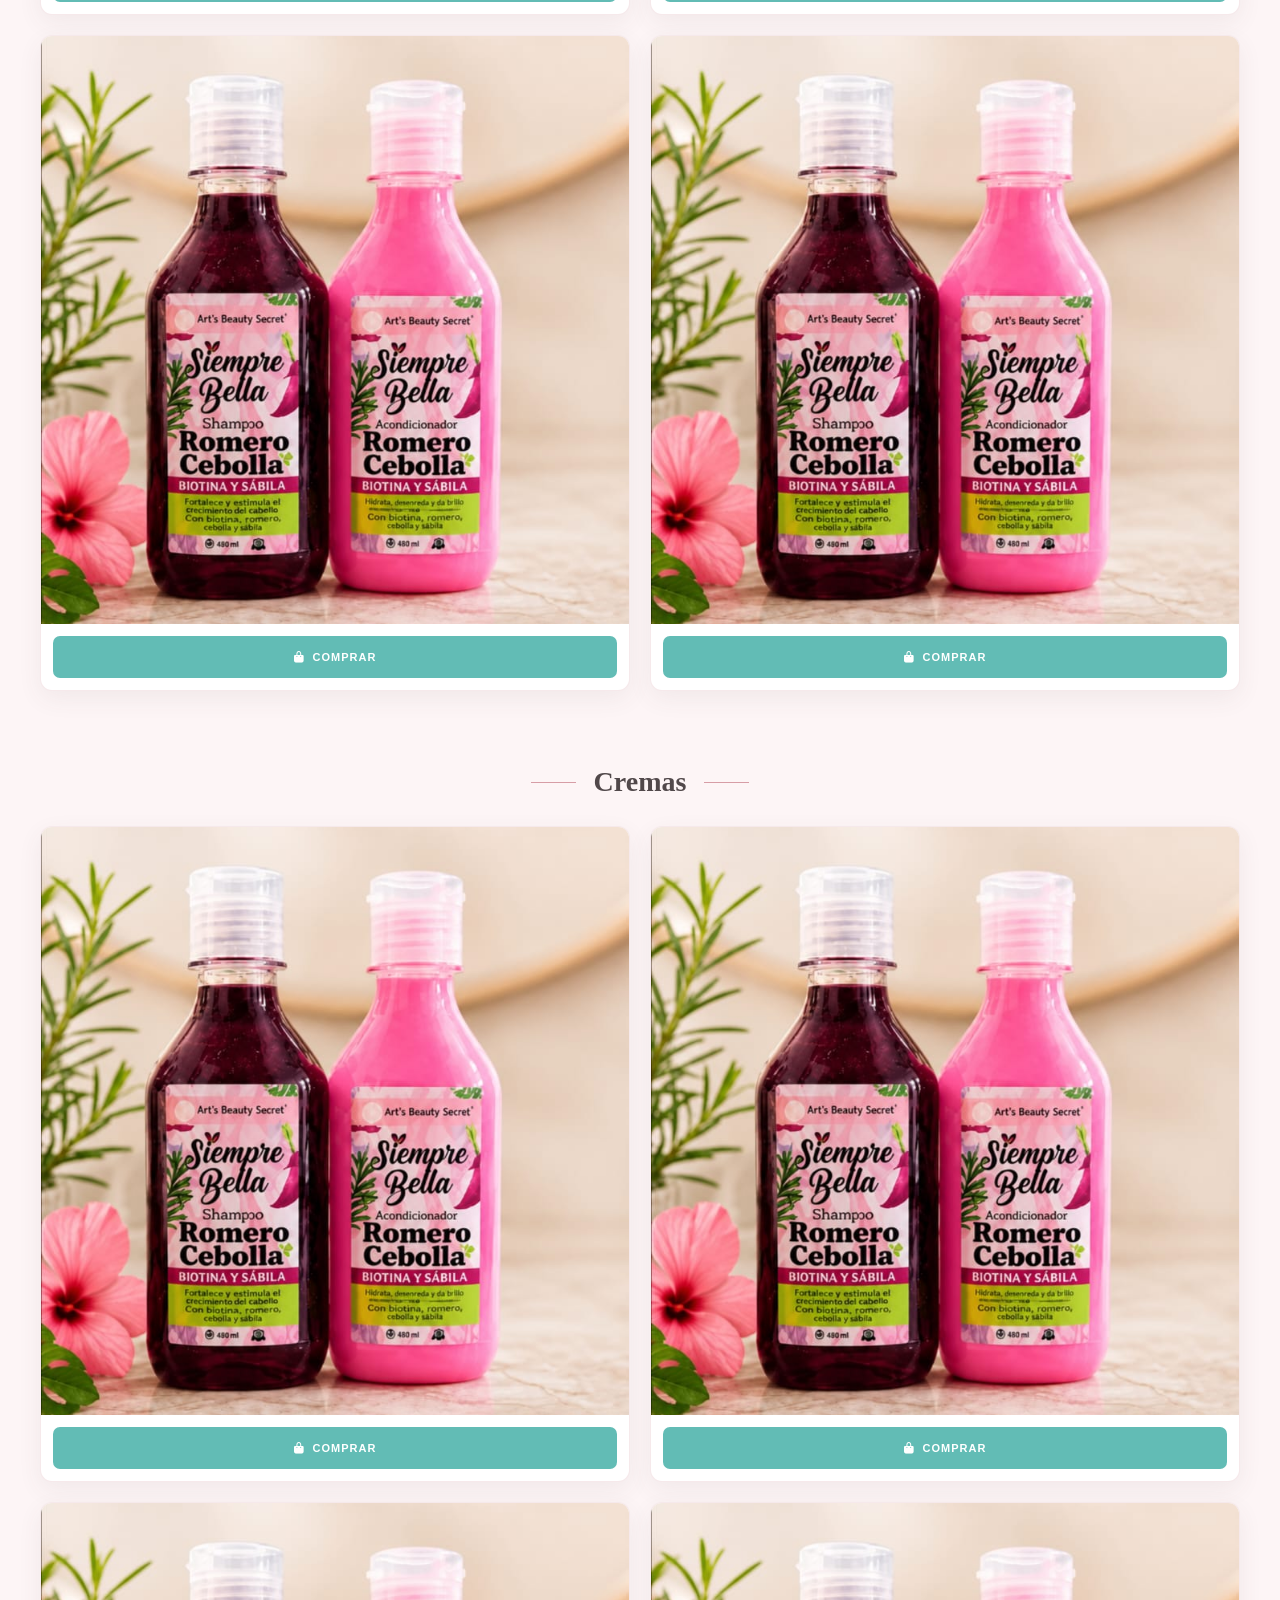
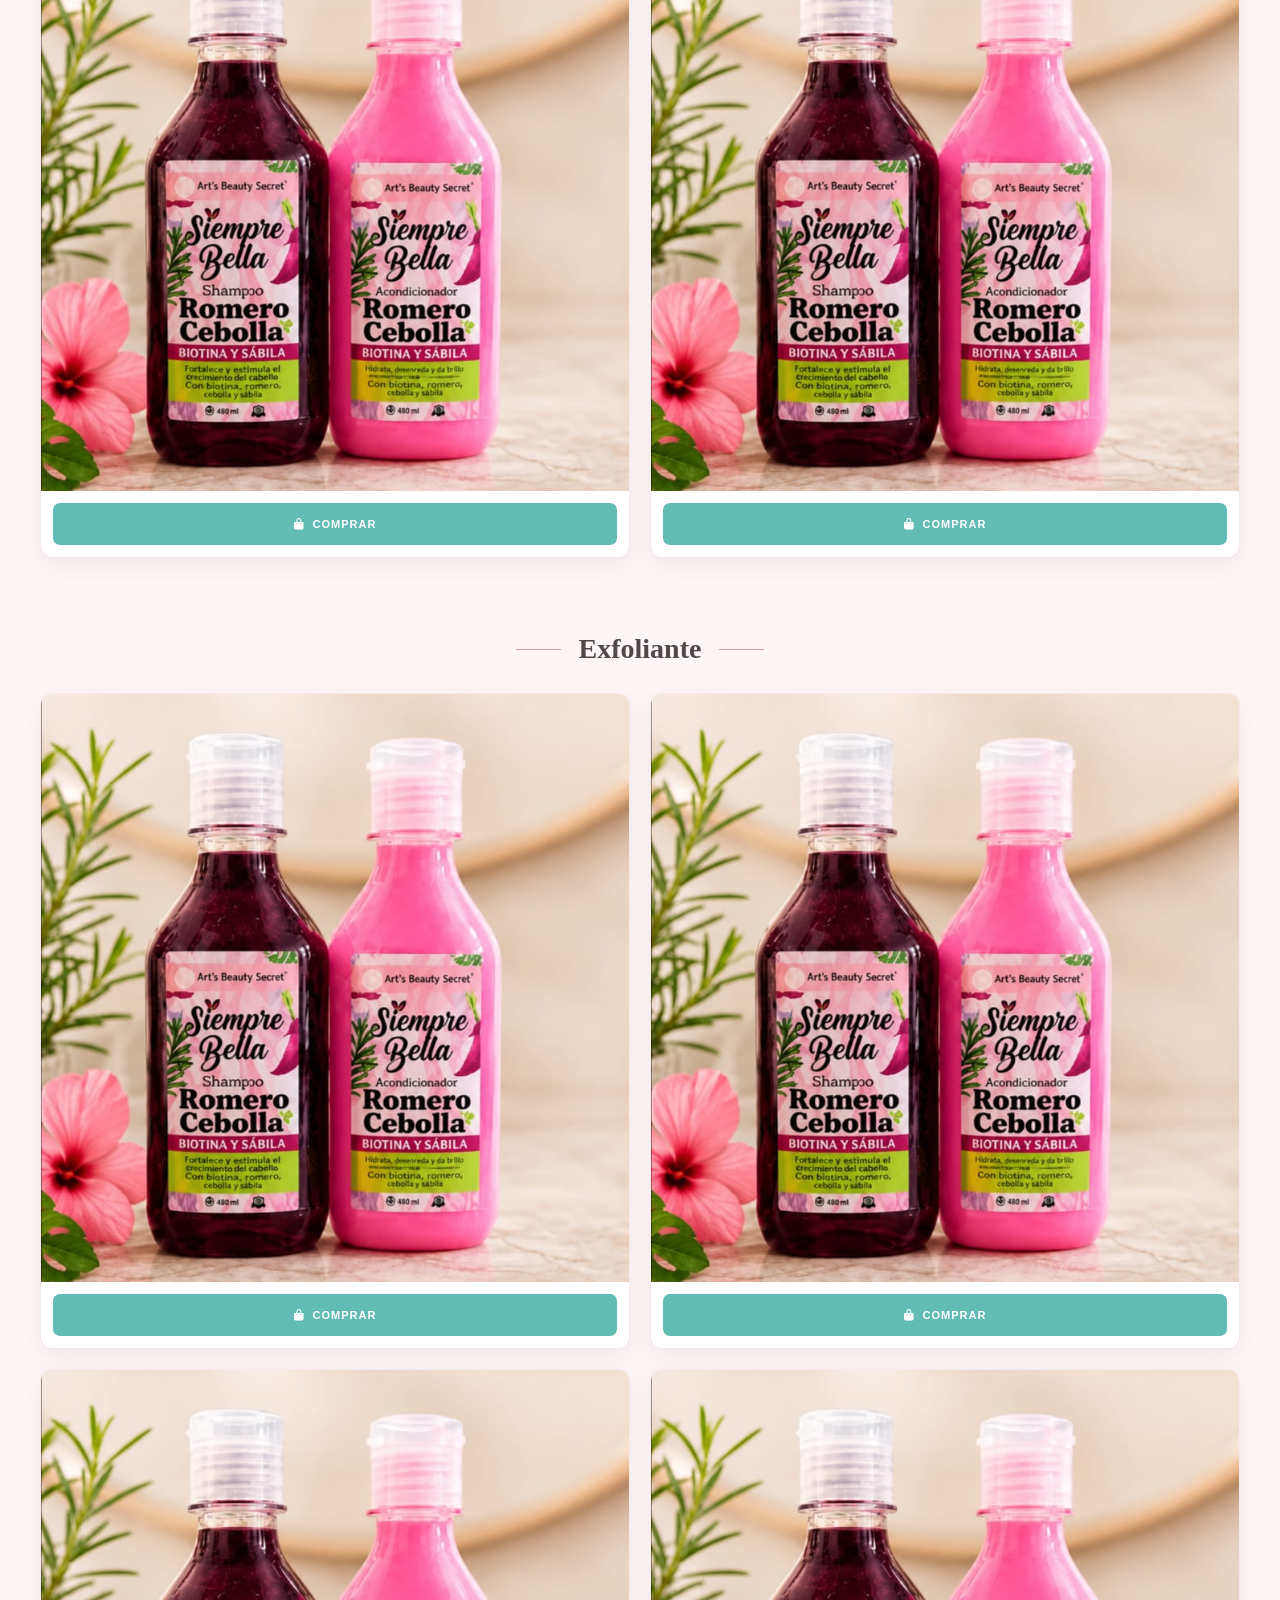
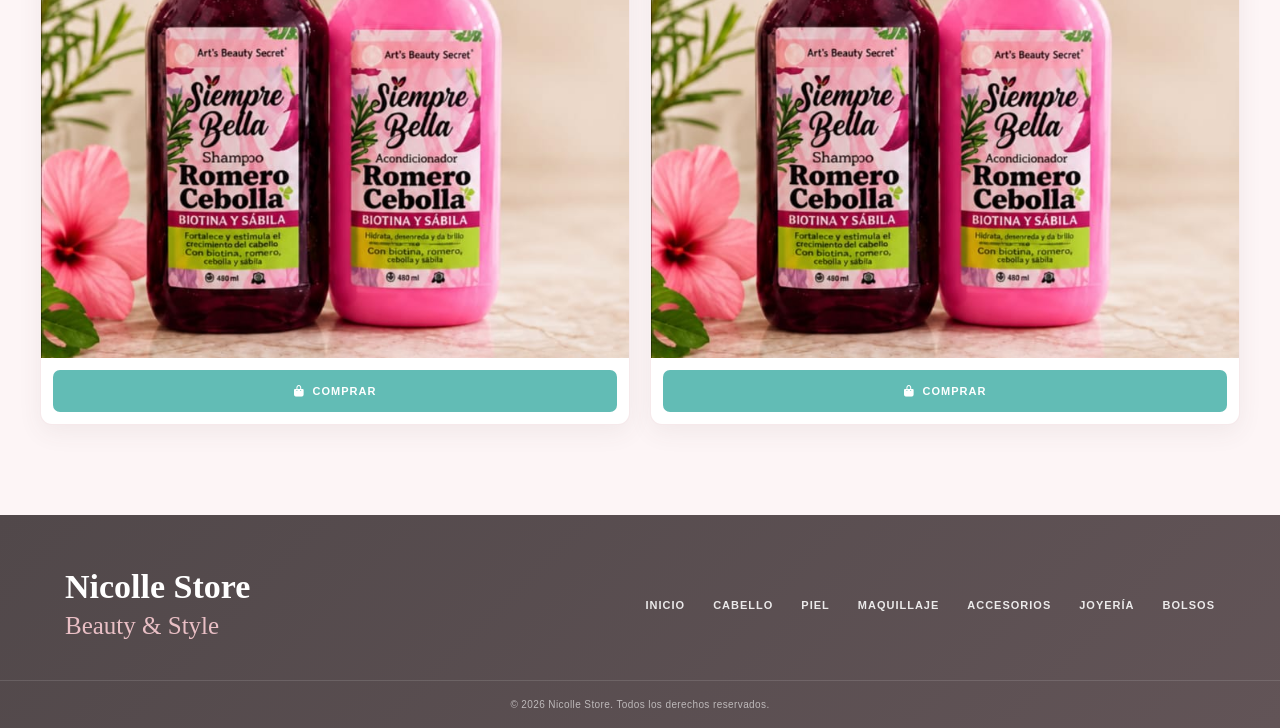
<file: paginas/cabello.html>
<!DOCTYPE html>
<html lang="es">

<head>

    <meta charset="UTF-8">

    <meta
        name="viewport"
        content="width=device-width, initial-scale=1.0"
    >

    <meta
        name="description"
        content="Descubre la colección de productos para el cuidado y belleza del cabello de Nicolle Store."
    >

    <title>
        Cabello | Nicolle Store
    </title>


    <!-- =====================================================
         FONT AWESOME
    ====================================================== -->

    <link
        rel="stylesheet"
        href="https://cdnjs.cloudflare.com/ajax/libs/font-awesome/6.5.2/css/all.min.css"
    >


    <!-- =====================================================
         ESTILOS PRINCIPALES
    ====================================================== -->

    <link
        rel="stylesheet"
        href="../css/principal.css"
    >

    <link
        rel="stylesheet"
        href="../css/cabello.css"
    >

</head>


<body>


    <!-- =====================================================
         MENÚ PRINCIPAL
    ====================================================== -->

    <div class="menu-container">

        <iframe
            id="menuFrame"
            src="../componentes/menu.html"
            title="Menú principal de Nicolle Store"
            scrolling="no"
            frameborder="0"
        ></iframe>

    </div>



    <!-- =====================================================
         HERO — CABELLO
    ====================================================== -->

    <main>

        <section class="cabello-hero">

            <video
                class="cabello-hero-video"
                id="cabelloHeroVideo"
                autoplay
                muted
                loop
                playsinline
                preload="auto"
            >

                <source
                    src="../video/cabello-hero.mp4"
                    type="video/mp4"
                >

                Tu navegador no soporta videos HTML5.

            </video>


            <!-- CAPA OSCURA -->

            <div class="cabello-hero-overlay"></div>


            <!-- CONTENIDO -->

            <div class="cabello-hero-contenido">

                <span class="cabello-etiqueta">
                    NICOLLE STORE
                </span>


                <h1>

                    Cuidado y belleza

                    <em>
                        para tu cabello.
                    </em>

                </h1>


                <span class="cabello-linea"></span>


                <p>
                    Descubre productos pensados para
                    cuidar y consentir tu cabello.
                </p>

            </div>


            <!-- BOTÓN SONIDO -->

            <button
                type="button"
                class="cabello-hero-sonido"
                id="cabelloHeroSonido"
                aria-label="Activar sonido"
            >

                <i class="fa-solid fa-volume-xmark"></i>

            </button>

        </section>



        <!-- =================================================
             PRODUCTOS
        ================================================== -->

        <section class="cabello-productos">

            <!-- =============================================
                 ENCABEZADO
            ============================================== -->

            <div class="cabello-productos-header">

                <span>
                    NICOLLE STORE
                </span>

                <h2>
                    Productos para tu cabello
                </h2>

                <p>
                    Encuentra tus favoritos.
                </p>

            </div>



            <!-- =============================================
                 CATEGORÍA 1
            ============================================== -->

            <section class="producto-categoria">

                <div class="categoria-titulo">

                    <span></span>

                    <h3>
                        Shampoo + Acondicionador
                    </h3>

                    <span></span>

                </div>


                <div class="productos-grid">


                    <!-- PRODUCTO 1 -->

                    <article class="producto-card">

                        <div class="producto-imagen">

                            <img
                                src="../img/categorias/cabello.jpeg"
                                alt="Shampoo + Acondicionador 1"
                                loading="lazy"
                            >

                        </div>

                        <button
                            type="button"
                            class="producto-comprar btn-comprar"
                            data-id="cabello-shampoo-001"
                            data-nombre="Shampoo + Acondicionador 1"
                            data-categoria="Shampoo + Acondicionador"
                            data-precio="8.50"
                            data-imagen="../img/categorias/cabello.jpeg"
                        >

                            <i class="fa-solid fa-bag-shopping"></i>

                            Comprar

                        </button>

                    </article>



                    <!-- PRODUCTO 2 -->

                    <article class="producto-card">

                        <div class="producto-imagen">

                            <img
                                src="../img/categorias/cabello.jpeg"
                                alt="Shampoo + Acondicionador 2"
                                loading="lazy"
                            >

                        </div>

                        <button
                            type="button"
                            class="producto-comprar btn-comprar"
                            data-id="cabello-shampoo-002"
                            data-nombre="Shampoo + Acondicionador 2"
                            data-categoria="Shampoo + Acondicionador"
                            data-precio="9.50"
                            data-imagen="../img/categorias/cabello.jpeg"
                        >

                            <i class="fa-solid fa-bag-shopping"></i>

                            Comprar

                        </button>

                    </article>



                    <!-- PRODUCTO 3 -->

                    <article class="producto-card">

                        <div class="producto-imagen">

                            <img
                                src="../img/categorias/cabello.jpeg"
                                alt="Shampoo + Acondicionador 3"
                                loading="lazy"
                            >

                        </div>

                        <button
                            type="button"
                            class="producto-comprar btn-comprar"
                            data-id="cabello-shampoo-003"
                            data-nombre="Shampoo + Acondicionador 3"
                            data-categoria="Shampoo + Acondicionador"
                            data-precio="10.50"
                            data-imagen="../img/categorias/cabello.jpeg"
                        >

                            <i class="fa-solid fa-bag-shopping"></i>

                            Comprar

                        </button>

                    </article>



                    <!-- PRODUCTO 4 -->

                    <article class="producto-card">

                        <div class="producto-imagen">

                            <img
                                src="../img/categorias/cabello.jpeg"
                                alt="Shampoo + Acondicionador 4"
                                loading="lazy"
                            >

                        </div>

                        <button
                            type="button"
                            class="producto-comprar btn-comprar"
                            data-id="cabello-shampoo-004"
                            data-nombre="Shampoo + Acondicionador 4"
                            data-categoria="Shampoo + Acondicionador"
                            data-precio="11.50"
                            data-imagen="../img/categorias/cabello.jpeg"
                        >

                            <i class="fa-solid fa-bag-shopping"></i>

                            Comprar

                        </button>

                    </article>


                </div>

            </section>



            <!-- =============================================
                 CATEGORÍA 2
            ============================================== -->

            <section class="producto-categoria">

                <div class="categoria-titulo">

                    <span></span>

                    <h3>
                        Cremas
                    </h3>

                    <span></span>

                </div>


                <div class="productos-grid">


                    <!-- PRODUCTO 5 -->

                    <article class="producto-card">

                        <div class="producto-imagen">

                            <img
                                src="../img/categorias/cabello.jpeg"
                                alt="Crema para cabello 1"
                                loading="lazy"
                            >

                        </div>

                        <button
                            type="button"
                            class="producto-comprar btn-comprar"
                            data-id="cabello-crema-001"
                            data-nombre="Crema para Cabello 1"
                            data-categoria="Cremas"
                            data-precio="6.50"
                            data-imagen="../img/categorias/cabello.jpeg"
                        >

                            <i class="fa-solid fa-bag-shopping"></i>

                            Comprar

                        </button>

                    </article>



                    <!-- PRODUCTO 6 -->

                    <article class="producto-card">

                        <div class="producto-imagen">

                            <img
                                src="../img/categorias/cabello.jpeg"
                                alt="Crema para cabello 2"
                                loading="lazy"
                            >

                        </div>

                        <button
                            type="button"
                            class="producto-comprar btn-comprar"
                            data-id="cabello-crema-002"
                            data-nombre="Crema para Cabello 2"
                            data-categoria="Cremas"
                            data-precio="7.50"
                            data-imagen="../img/categorias/cabello.jpeg"
                        >

                            <i class="fa-solid fa-bag-shopping"></i>

                            Comprar

                        </button>

                    </article>



                    <!-- PRODUCTO 7 -->

                    <article class="producto-card">

                        <div class="producto-imagen">

                            <img
                                src="../img/categorias/cabello.jpeg"
                                alt="Crema para cabello 3"
                                loading="lazy"
                            >

                        </div>

                        <button
                            type="button"
                            class="producto-comprar btn-comprar"
                            data-id="cabello-crema-003"
                            data-nombre="Crema para Cabello 3"
                            data-categoria="Cremas"
                            data-precio="8.50"
                            data-imagen="../img/categorias/cabello.jpeg"
                        >

                            <i class="fa-solid fa-bag-shopping"></i>

                            Comprar

                        </button>

                    </article>



                    <!-- PRODUCTO 8 -->

                    <article class="producto-card">

                        <div class="producto-imagen">

                            <img
                                src="../img/categorias/cabello.jpeg"
                                alt="Crema para cabello 4"
                                loading="lazy"
                            >

                        </div>

                        <button
                            type="button"
                            class="producto-comprar btn-comprar"
                            data-id="cabello-crema-004"
                            data-nombre="Crema para Cabello 4"
                            data-categoria="Cremas"
                            data-precio="9.50"
                            data-imagen="../img/categorias/cabello.jpeg"
                        >

                            <i class="fa-solid fa-bag-shopping"></i>

                            Comprar

                        </button>

                    </article>


                </div>

            </section>



            <!-- =============================================
                 CATEGORÍA 3
            ============================================== -->

            <section class="producto-categoria">

                <div class="categoria-titulo">

                    <span></span>

                    <h3>
                        Exfoliante
                    </h3>

                    <span></span>

                </div>


                <div class="productos-grid">


                    <!-- PRODUCTO 9 -->

                    <article class="producto-card">

                        <div class="producto-imagen">

                            <img
                                src="../img/categorias/cabello.jpeg"
                                alt="Exfoliante para cabello 1"
                                loading="lazy"
                            >

                        </div>

                        <button
                            type="button"
                            class="producto-comprar btn-comprar"
                            data-id="cabello-exfoliante-001"
                            data-nombre="Exfoliante para Cabello 1"
                            data-categoria="Exfoliante"
                            data-precio="7.50"
                            data-imagen="../img/categorias/cabello.jpeg"
                        >

                            <i class="fa-solid fa-bag-shopping"></i>

                            Comprar

                        </button>

                    </article>



                    <!-- PRODUCTO 10 -->

                    <article class="producto-card">

                        <div class="producto-imagen">

                            <img
                                src="../img/categorias/cabello.jpeg"
                                alt="Exfoliante para cabello 2"
                                loading="lazy"
                            >

                        </div>

                        <button
                            type="button"
                            class="producto-comprar btn-comprar"
                            data-id="cabello-exfoliante-002"
                            data-nombre="Exfoliante para Cabello 2"
                            data-categoria="Exfoliante"
                            data-precio="8.50"
                            data-imagen="../img/categorias/cabello.jpeg"
                        >

                            <i class="fa-solid fa-bag-shopping"></i>

                            Comprar

                        </button>

                    </article>



                    <!-- PRODUCTO 11 -->

                    <article class="producto-card">

                        <div class="producto-imagen">

                            <img
                                src="../img/categorias/cabello.jpeg"
                                alt="Exfoliante para cabello 3"
                                loading="lazy"
                            >

                        </div>

                        <button
                            type="button"
                            class="producto-comprar btn-comprar"
                            data-id="cabello-exfoliante-003"
                            data-nombre="Exfoliante para Cabello 3"
                            data-categoria="Exfoliante"
                            data-precio="9.50"
                            data-imagen="../img/categorias/cabello.jpeg"
                        >

                            <i class="fa-solid fa-bag-shopping"></i>

                            Comprar

                        </button>

                    </article>



                    <!-- PRODUCTO 12 -->

                    <article class="producto-card">

                        <div class="producto-imagen">

                            <img
                                src="../img/categorias/cabello.jpeg"
                                alt="Exfoliante para cabello 4"
                                loading="lazy"
                            >

                        </div>

                        <button
                            type="button"
                            class="producto-comprar btn-comprar"
                            data-id="cabello-exfoliante-004"
                            data-nombre="Exfoliante para Cabello 4"
                            data-categoria="Exfoliante"
                            data-precio="10.50"
                            data-imagen="../img/categorias/cabello.jpeg"
                        >

                            <i class="fa-solid fa-bag-shopping"></i>

                            Comprar

                        </button>

                    </article>


                </div>

            </section>


        </section>

    </main>



    <!-- =====================================================
         FOOTER
    ====================================================== -->

    <footer class="cabello-footer">

        <div class="cabello-footer-contenido">


            <!-- MARCA -->

            <div class="cabello-footer-marca">

                <h2>
                    Nicolle Store
                </h2>

                <p>
                    Beauty &amp; Style
                </p>

            </div>



            <!-- NAVEGACIÓN -->

            <nav class="cabello-footer-links">

                <a href="../index.html">
                    Inicio
                </a>

                <a href="cabello.html">
                    Cabello
                </a>

                <a href="piel.html">
                    Piel
                </a>

                <a href="maquillaje.html">
                    Maquillaje
                </a>

                <a href="accesorios.html">
                    Accesorios
                </a>

                <a href="joyeria.html">
                    Joyería
                </a>

                <a href="bolsos.html">
                    Bolsos
                </a>

            </nav>


        </div>



        <!-- COPYRIGHT -->

        <div class="cabello-footer-bottom">

            <p>
                © 2026 Nicolle Store. Todos los derechos reservados.
            </p>

        </div>

    </footer>



    <!-- =====================================================
         JAVASCRIPT DEL CARRITO
    ====================================================== -->

    <script src="../js/carrito.js"></script>



    <!-- =====================================================
         JAVASCRIPT
    ====================================================== -->

    <script>

        document.addEventListener(
            "DOMContentLoaded",
            function () {


                /* =========================================
                   VIDEO
                ========================================== */

                const video =
                    document.getElementById(
                        "cabelloHeroVideo"
                    );

                const botonSonido =
                    document.getElementById(
                        "cabelloHeroSonido"
                    );

                if (
                    video &&
                    botonSonido
                ) {

                    botonSonido.addEventListener(
                        "click",
                        function () {

                            video.muted =
                                !video.muted;

                            const icono =
                                botonSonido.querySelector(
                                    "i"
                                );

                            if (
                                video.muted
                            ) {

                                icono.className =
                                    "fa-solid fa-volume-xmark";

                                botonSonido.setAttribute(
                                    "aria-label",
                                    "Activar sonido"
                                );

                            } else {

                                icono.className =
                                    "fa-solid fa-volume-high";

                                botonSonido.setAttribute(
                                    "aria-label",
                                    "Silenciar video"
                                );

                            }

                        }
                    );


                    /* Intentar reproducir */

                    video.play().catch(
                        function () {
                            /* El navegador puede bloquear autoplay */
                        }
                    );

                }



                /* =========================================
                   ALTURA DEL MENÚ IFRAME
                ========================================== */

                const menuFrame =
                    document.getElementById(
                        "menuFrame"
                    );


                window.addEventListener(
                    "message",
                    function (event) {

                        if (
                            !event.data ||
                            event.data.tipo !==
                            "nicolle-menu-altura"
                        ) {
                            return;
                        }


                        if (!menuFrame) {
                            return;
                        }


                        const altura =
                            parseInt(
                                event.data.altura,
                                10
                            );


                        if (
                            Number.isFinite(
                                altura
                            )
                        ) {

                            menuFrame.style.height =
                                altura + "px";

                        }

                    }
                );


            }
        );

    </script>


</body>

</html>
</file>
<file: css/principal.css>
/* ============================================================
   RESET
============================================================ */

* {
    margin: 0;
    padding: 0;
    box-sizing: border-box;
}


html {
    width: 100%;
    min-height: 100%;

    scroll-behavior: smooth;
}


body {
    width: 100%;
    min-height: 100vh;

    margin: 0;
    padding: 0;

    background: #fffafa;
}


/* ============================================================
   CONTENEDOR DEL MENÚ
============================================================ */

.menu-container {
    position: relative;

    width: 100%;

    margin: 0;
    padding: 0;

    overflow: visible;

    background: transparent;
}


/* ============================================================
   IFRAME DEL MENÚ
============================================================ */

.menu-container iframe {
    display: block;

    width: 100%;

    height: 96px;

    margin: 0;
    padding: 0;

    border: none;

    overflow: hidden;

    background: transparent;

    transition: height 0.35s ease;
}


/* ============================================================
   CONTENIDO
============================================================ */

#contenido {
    width: 100%;

    min-height: calc(100vh - 96px);

    margin: 0;
    padding: 0;
}


/* ============================================================
   TABLET
============================================================ */

@media (max-width: 950px) {

    .menu-container iframe {
        height: 88px;
    }


    #contenido {
        min-height: calc(100vh - 88px);
    }

}


/* ============================================================
   CELULAR
============================================================ */

@media (max-width: 600px) {

    .menu-container iframe {
        height: 74px;
    }


    #contenido {
        min-height: calc(100vh - 74px);
    }

}


/* ============================================================
   CELULAR PEQUEÑO
============================================================ */

@media (max-width: 390px) {

    .menu-container iframe {
        height: 74px;
    }

}











/* ============================================================
HERO
============================================================ */

.hero {


position: relative;

width: 100%;

/*
   Altura del Hero en computadora
*/
min-height: 620px;

margin: 0;

padding: 0;

overflow: hidden;

background: #fffafa;


}

/* ============================================================
VIDEO DEL HERO
============================================================ */

.hero-video {


position: absolute;

top: 0;
left: 0;

width: 100%;
height: 100%;

/*
   Hace que el video cubra todo el Hero
   sin deformarlo.
*/
object-fit: cover;

/*
   Centro de la imagen.
*/
object-position: center center;

/*
   Sin transparencia.
*/
opacity: 1;

/*
   Sin filtros que reduzcan la calidad visual.
*/
filter: none;

/*
   Evita espacios alrededor del video.
*/
display: block;


}

/* ============================================================
TABLET
============================================================ */

@media (max-width: 950px) {


.hero {

    min-height: 560px;

}


.hero-video {

    object-position: center center;

}


}

/* ============================================================
CELULAR
============================================================ */

@media (max-width: 600px) {


.hero {

    /*
       Hero más alto para celulares
    */
    min-height: 570px;

}


.hero-video {

    width: 100%;

    height: 100%;

    object-fit: cover;

    /*
       Mantiene el centro del video.
    */
    object-position: center center;

}


}

/* ============================================================
CELULAR PEQUEÑO
============================================================ */

@media (max-width: 390px) {


.hero {

    min-height: 530px;

}


.hero-video {

    object-position: center center;

}


}

/* ============================================================
BOTÓN DE SONIDO
============================================================ */

.hero-sound-button {


position: absolute;

right: 25px;
bottom: 25px;

z-index: 5;

width: 46px;
height: 46px;

display: flex;

align-items: center;
justify-content: center;

border: 1px solid rgba(255, 255, 255, 0.70);

border-radius: 50%;

background: rgba(255, 255, 255, 0.82);

color: #62bcb5;

font-size: 16px;

cursor: pointer;

backdrop-filter: blur(8px);

-webkit-backdrop-filter: blur(8px);

box-shadow:
    0 8px 25px rgba(0, 0, 0, 0.12);

transition:
    transform 0.25s ease,
    background 0.25s ease,
    color 0.25s ease,
    box-shadow 0.25s ease;


}

/* ============================================================
EFECTO AL PASAR EL MOUSE
============================================================ */

.hero-sound-button:hover {


transform: scale(1.08);

background: #62bcb5;

color: #ffffff;

box-shadow:
    0 10px 28px rgba(98, 188, 181, 0.28);


}

/* ============================================================
CELULAR
============================================================ */

@media (max-width: 600px) {


.hero-sound-button {

    right: 18px;

    bottom: 18px;

    width: 44px;

    height: 44px;

    font-size: 15px;

}


}











/* ============================================================
   PRESENTACIÓN / FRASE DE MARCA
============================================================ */

.marca-presentacion {
    position: relative;
    width: 100%;
    padding: 95px 25px 100px;
    background: #fffafa;
    text-align: center;
    overflow: hidden;
}


/* ============================================================
   DETALLE DECORATIVO SUPERIOR
============================================================ */

.marca-presentacion::before {
    content: "";
    position: absolute;
    top: 0;
    left: 50%;
    width: 70px;
    height: 3px;
    background: #8fd8d2;
    transform: translateX(-50%);
    border-radius: 10px;
}


/* ============================================================
   CONTENIDO
============================================================ */

.marca-presentacion-contenido {
    width: 100%;
    max-width: 760px;
    margin: 0 auto;
}


/* ============================================================
   ETIQUETA
============================================================ */

.marca-presentacion-etiqueta {
    display: block;
    margin-bottom: 18px;

    font-family: "DM Sans", sans-serif;
    font-size: 11px;
    font-weight: 600;
    letter-spacing: 4px;
    color: #62bcb5;
    text-transform: uppercase;
}


/* ============================================================
   TÍTULO
============================================================ */

.marca-presentacion h2 {
    margin: 0;

    font-family: "Cormorant Garamond", serif;
    font-size: clamp(44px, 5vw, 68px);
    font-weight: 500;
    line-height: 1;
    color: #51484a;
}


/* ============================================================
   LÍNEA DECORATIVA
============================================================ */

.marca-presentacion-linea {
    display: block;
    width: 45px;
    height: 1px;
    margin: 25px auto 22px;

    background: #d79da6;
}


/* ============================================================
   DESCRIPCIÓN
============================================================ */

.marca-presentacion p {
    max-width: 600px;
    margin: 0 auto;

    font-family: "DM Sans", sans-serif;
    font-size: 15px;
    font-weight: 400;
    line-height: 1.8;
    letter-spacing: 0.2px;
    color: #746b6d;
}


/* ============================================================
   TABLET
============================================================ */

@media (max-width: 950px) {

    .marca-presentacion {
        padding: 80px 25px 85px;
    }

    .marca-presentacion h2 {
        font-size: 54px;
    }

}


/* ============================================================
   CELULAR
============================================================ */

@media (max-width: 600px) {

    .marca-presentacion {
        padding: 68px 22px 72px;
    }

    .marca-presentacion-etiqueta {
        margin-bottom: 15px;
        font-size: 10px;
        letter-spacing: 3px;
    }

    .marca-presentacion h2 {
        font-size: 44px;
        line-height: 1.05;
    }

    .marca-presentacion-linea {
        margin: 21px auto 19px;
    }

    .marca-presentacion p {
        font-size: 14px;
        line-height: 1.75;
    }

}


/* ============================================================
   CELULAR PEQUEÑO
============================================================ */

@media (max-width: 390px) {

    .marca-presentacion {
        padding: 60px 20px 65px;
    }

    .marca-presentacion h2 {
        font-size: 40px;
    }

}








/* ============================================================
   CATEGORÍAS
============================================================ */

.categorias {
    position: relative;
    width: 100%;
    padding: 95px 25px 110px;
    background: #ffffff;
}


/* ============================================================
   CONTENEDOR
============================================================ */

.categorias-contenedor {
    width: 100%;
    max-width: 1050px;
    margin: 0 auto;
}


/* ============================================================
   ENCABEZADO
============================================================ */

.categorias-encabezado {
    width: 100%;
    max-width: 700px;
    margin: 0 auto 70px;
    text-align: center;
}


/* ============================================================
   ETIQUETA
============================================================ */

.categorias-etiqueta {
    display: block;
    margin-bottom: 16px;

    font-family: "DM Sans", sans-serif;
    font-size: 11px;
    font-weight: 600;
    letter-spacing: 4px;
    color: #62bcb5;
    text-transform: uppercase;
}


/* ============================================================
   TÍTULO
============================================================ */

.categorias-encabezado h2 {
    margin: 0;

    font-family: "Cormorant Garamond", serif;
    font-size: clamp(42px, 5vw, 62px);
    font-weight: 500;
    line-height: 1.05;
    color: #51484a;
}


/* ============================================================
   LÍNEA
============================================================ */

.categorias-linea {
    display: block;
    width: 45px;
    height: 1px;
    margin: 23px auto 20px;

    background: #d79da6;
}


/* ============================================================
   DESCRIPCIÓN
============================================================ */

.categorias-encabezado p {
    max-width: 580px;
    margin: 0 auto;

    font-family: "DM Sans", sans-serif;
    font-size: 14px;
    line-height: 1.8;
    color: #746b6d;
}


/* ============================================================
   GRID
============================================================ */

.categorias-grid {
    width: 100%;

    display: grid;

    grid-template-columns: repeat(2, minmax(0, 1fr));

    column-gap: 100px;
    row-gap: 65px;

    justify-items: center;
}


/* ============================================================
   ITEM
============================================================ */

.categoria-item {
    width: 100%;
    max-width: 300px;

    display: flex;
    flex-direction: column;
    align-items: center;

    text-decoration: none;

    cursor: pointer;
}


/* ============================================================
   CÍRCULO
============================================================ */

.categoria-circulo {
    position: relative;

    width: 230px;
    height: 230px;

    border-radius: 50%;

    overflow: hidden;

    background: #e8f8f6;

    border: 5px solid #ffffff;

    box-shadow:
        0 12px 35px rgba(81, 72, 74, 0.10);

    transition:
        transform 0.35s ease,
        box-shadow 0.35s ease;
}


/* ============================================================
   IMAGEN
============================================================ */

.categoria-circulo img {
    width: 100%;
    height: 100%;

    display: block;

    object-fit: cover;

    transition:
        transform 0.5s ease;
}


/* ============================================================
   HOVER DEL CÍRCULO
============================================================ */

.categoria-item:hover .categoria-circulo {
    transform: translateY(-7px);

    box-shadow:
        0 20px 45px rgba(81, 72, 74, 0.16);
}


.categoria-item:hover .categoria-circulo img {
    transform: scale(1.07);
}


/* ============================================================
   NOMBRE
============================================================ */

.categoria-item h3 {
    margin: 20px 0 0;

    font-family: "Cormorant Garamond", serif;
    font-size: 27px;
    font-weight: 500;

    color: #51484a;

    transition:
        color 0.3s ease,
        transform 0.3s ease;
}


.categoria-item:hover h3 {
    color: #62bcb5;
    transform: translateY(-2px);
}


/* ============================================================
   TABLET
============================================================ */

@media (max-width: 950px) {

    .categorias {
        padding: 80px 25px 90px;
    }

    .categorias-encabezado {
        margin-bottom: 55px;
    }

    .categorias-grid {
        column-gap: 50px;
        row-gap: 55px;
    }

    .categoria-circulo {
        width: 205px;
        height: 205px;
    }

}


/* ============================================================
   CELULAR
============================================================ */

@media (max-width: 600px) {

    .categorias {
        padding: 70px 20px 80px;
    }

    .categorias-encabezado {
        margin-bottom: 45px;
    }

    .categorias-encabezado h2 {
        font-size: 44px;
    }

    .categorias-encabezado p {
        font-size: 13px;
        line-height: 1.7;
    }

    .categorias-grid {
        grid-template-columns: repeat(2, minmax(0, 1fr));

        column-gap: 20px;
        row-gap: 42px;
    }

    .categoria-item {
        max-width: 180px;
    }

    .categoria-circulo {
        width: 145px;
        height: 145px;

        border-width: 4px;
    }

    .categoria-item h3 {
        margin-top: 14px;
        font-size: 23px;
    }

}


/* ============================================================
   CELULAR PEQUEÑO
============================================================ */

@media (max-width: 390px) {

    .categorias {
        padding: 60px 15px 70px;
    }

    .categorias-grid {
        column-gap: 12px;
        row-gap: 38px;
    }

    .categoria-item {
        max-width: 160px;
    }

    .categoria-circulo {
        width: 130px;
        height: 130px;
    }

    .categoria-item h3 {
        font-size: 21px;
    }

}










/* ============================================================
   BANNER DE PRODUCTOS
============================================================ */

.banner-productos {
    position: relative;
    width: 100%;
    margin: 0;
    padding: 0;
    overflow: hidden;
    background: #fffafa;
}


/* ============================================================
   CONTENEDOR DE LA IMAGEN
============================================================ */

.banner-productos-imagen {
    position: relative;
    width: 100%;
    margin: 0;
    padding: 0;
    overflow: hidden;
}


/* ============================================================
   IMAGEN
============================================================ */

.banner-productos-imagen img {
    width: 100%;
    height: auto;

    display: block;

    object-fit: contain;
    object-position: center center;

    transition: transform 0.8s ease;
}


/* ============================================================
   EFECTO SUAVE EN COMPUTADORA
============================================================ */

@media (min-width: 951px) {

    .banner-productos:hover
    .banner-productos-imagen img {
        transform: scale(1.015);
    }

}


/* ============================================================
   TABLET
============================================================ */

@media (max-width: 950px) {

    .banner-productos-imagen img {
        width: 100%;
        height: auto;
    }

}


/* ============================================================
   CELULAR
============================================================ */

@media (max-width: 600px) {

    .banner-productos {
        width: 100%;
    }

    .banner-productos-imagen {
        width: 100%;
    }

    .banner-productos-imagen img {
        width: 100%;
        height: auto;

        object-fit: contain;
    }

}


/* ============================================================
   CELULAR PEQUEÑO
============================================================ */

@media (max-width: 390px) {

    .banner-productos-imagen img {
        width: 100%;
        height: auto;
    }

}






/* ============================================================
   FRASE FINAL DE MARCA
============================================================ */

.frase-final {
    position: relative;
    width: 100%;
    padding: 110px 25px 115px;
    background: #fffafa;
    text-align: center;
    overflow: hidden;
}


/* ============================================================
   DETALLE DECORATIVO
============================================================ */

.frase-final::before {
    content: "";
    position: absolute;

    top: 0;
    left: 50%;

    width: 70px;
    height: 3px;

    background: #8fd8d2;

    transform: translateX(-50%);

    border-radius: 10px;
}


/* ============================================================
   CONTENIDO
============================================================ */

.frase-final-contenido {
    width: 100%;
    max-width: 800px;
    margin: 0 auto;
}


/* ============================================================
   ETIQUETA
============================================================ */

.frase-final-etiqueta {
    display: block;

    margin-bottom: 20px;

    font-family: "DM Sans", sans-serif;

    font-size: 11px;
    font-weight: 600;

    letter-spacing: 4px;

    color: #62bcb5;

    text-transform: uppercase;
}


/* ============================================================
   FRASE
============================================================ */

.frase-final h2 {
    margin: 0;

    font-family: "Cormorant Garamond", serif;

    font-size: clamp(44px, 5vw, 68px);

    font-weight: 500;

    line-height: 1.08;

    color: #51484a;
}


.frase-final h2 em {
    font-weight: 500;
    color: #d79da6;
}


/* ============================================================
   LÍNEA
============================================================ */

.frase-final-linea {
    display: block;

    width: 45px;
    height: 1px;

    margin: 27px auto 22px;

    background: #d79da6;
}


/* ============================================================
   TEXTO
============================================================ */

.frase-final p {
    margin: 0;

    font-family: "DM Sans", sans-serif;

    font-size: 14px;

    line-height: 1.8;

    color: #746b6d;
}


/* ============================================================
   FOOTER
============================================================ */

.footer {
    width: 100%;

    background: #51484a;

    color: #ffffff;
}


/* ============================================================
   CONTENEDOR PRINCIPAL
============================================================ */

.footer-contenedor {
    width: 100%;

    max-width: 1150px;

    margin: 0 auto;

    padding: 75px 40px 65px;

    display: grid;

    grid-template-columns:
        1.5fr
        1fr
        1fr;

    gap: 70px;
}


/* ============================================================
   MARCA
============================================================ */

.footer-marca {
    max-width: 350px;
}


.footer-logo {
    font-family: "Great Vibes", cursive;

    font-size: 46px;

    line-height: 1;

    color: #ffffff;
}


.footer-subtitulo {
    display: block;

    margin-top: 8px;

    font-family: "DM Sans", sans-serif;

    font-size: 10px;

    font-weight: 600;

    letter-spacing: 4px;

    color: #8fd8d2;

    text-transform: uppercase;
}


.footer-marca p {
    margin-top: 25px;

    font-family: "DM Sans", sans-serif;

    font-size: 13px;

    line-height: 1.8;

    color: rgba(255, 255, 255, 0.68);
}


/* ============================================================
   TÍTULOS DEL FOOTER
============================================================ */

.footer-navegacion h3,
.footer-redes h3 {
    margin: 0 0 22px;

    font-family: "Cormorant Garamond", serif;

    font-size: 25px;

    font-weight: 500;

    color: #ffffff;
}


/* ============================================================
   NAVEGACIÓN
============================================================ */

.footer-navegacion {
    display: flex;

    flex-direction: column;

    align-items: flex-start;
}


.footer-navegacion a {
    margin-bottom: 11px;

    font-family: "DM Sans", sans-serif;

    font-size: 13px;

    color: rgba(255, 255, 255, 0.68);

    text-decoration: none;

    transition:
        color 0.25s ease,
        transform 0.25s ease;
}


.footer-navegacion a:hover {
    color: #8fd8d2;

    transform: translateX(4px);
}


/* ============================================================
   REDES
============================================================ */

.footer-redes p {
    max-width: 260px;

    margin: 0 0 25px;

    font-family: "DM Sans", sans-serif;

    font-size: 13px;

    line-height: 1.7;

    color: rgba(255, 255, 255, 0.68);
}


/* ============================================================
   ICONOS
============================================================ */

.footer-redes-iconos {
    display: flex;

    align-items: center;

    gap: 12px;
}


.footer-redes-iconos a {
    width: 42px;
    height: 42px;

    display: flex;

    align-items: center;
    justify-content: center;

    border: 1px solid rgba(255, 255, 255, 0.20);

    border-radius: 50%;

    color: #ffffff;

    font-size: 15px;

    text-decoration: none;

    transition:
        background 0.25s ease,
        color 0.25s ease,
        border-color 0.25s ease,
        transform 0.25s ease;
}


.footer-redes-iconos a:hover {
    background: #8fd8d2;

    border-color: #8fd8d2;

    color: #51484a;

    transform: translateY(-4px);
}


/* ============================================================
   PARTE INFERIOR
============================================================ */

.footer-bottom {
    width: 100%;

    padding: 22px 25px;

    border-top: 1px solid rgba(255, 255, 255, 0.10);

    display: flex;

    align-items: center;
    justify-content: space-between;

    gap: 20px;
}


.footer-bottom p,
.footer-bottom span {
    margin: 0;

    font-family: "DM Sans", sans-serif;

    font-size: 11px;

    color: rgba(255, 255, 255, 0.50);
}


.footer-bottom span {
    color: #d79da6;
}


/* ============================================================
   TABLET
============================================================ */

@media (max-width: 950px) {

    .frase-final {
        padding: 90px 25px 95px;
    }


    .footer-contenedor {
        padding: 65px 30px 55px;

        grid-template-columns:
            1.3fr
            1fr
            1fr;

        gap: 40px;
    }

}


/* ============================================================
   CELULAR
============================================================ */

@media (max-width: 600px) {

    .frase-final {
        padding: 75px 20px 80px;
    }


    .frase-final-etiqueta {
        font-size: 10px;

        letter-spacing: 3px;

        margin-bottom: 16px;
    }


    .frase-final h2 {
        font-size: 43px;

        line-height: 1.08;
    }


    .frase-final-linea {
        margin: 22px auto 19px;
    }


    .frase-final p {
        font-size: 13px;
    }


    /* FOOTER */

    .footer-contenedor {
        padding: 55px 25px 45px;

        display: flex;

        flex-direction: column;

        gap: 42px;
    }


    .footer-marca {
        max-width: 100%;

        text-align: center;
    }


    .footer-logo {
        font-size: 42px;
    }


    .footer-marca p {
        max-width: 330px;

        margin: 22px auto 0;
    }


    .footer-navegacion {
        align-items: center;

        text-align: center;
    }


    .footer-redes {
        text-align: center;
    }


    .footer-redes p {
        margin-left: auto;
        margin-right: auto;
    }


    .footer-redes-iconos {
        justify-content: center;
    }


    .footer-bottom {
        flex-direction: column;

        justify-content: center;

        text-align: center;

        padding: 20px 20px;
    }

}


/* ============================================================
   CELULAR PEQUEÑO
============================================================ */

@media (max-width: 390px) {

    .frase-final {
        padding: 65px 18px 70px;
    }


    .frase-final h2 {
        font-size: 39px;
    }


    .footer-contenedor {
        padding-left: 20px;
        padding-right: 20px;
    }


    .footer-logo {
        font-size: 38px;
    }

}
</file>
<file: css/carrito.css>
/* =========================================================
   NICOLLE STORE
   CARRITO
========================================================= */


/* =========================================================
   CONTENEDOR GENERAL
========================================================= */

.carrito-hero {
    width: 100%;
    min-height: 360px;

    display: flex;
    align-items: center;
    justify-content: center;

    background:
        linear-gradient(
            rgba(253, 245, 246, 0.88),
            rgba(253, 245, 246, 0.96)
        );

    text-align: center;
    padding: 70px 20px;
}


.carrito-hero-contenido {
    max-width: 800px;
    width: 100%;
}


.carrito-marca {
    display: block;

    font-family: "DM Sans", sans-serif;
    font-size: 0.85rem;
    font-weight: 700;

    letter-spacing: 5px;

    color: #62bcb5;

    margin-bottom: 12px;
}


.carrito-hero h1 {
    margin: 0;

    font-family: "Cormorant Garamond", serif;
    font-size: clamp(3.5rem, 7vw, 6rem);
    font-weight: 500;

    line-height: 0.95;

    color: #51484a;
}


.carrito-hero h1 em {
    font-family: "Great Vibes", cursive;
    font-style: normal;

    color: #d79da6;
}


.carrito-linea {
    width: 70px;
    height: 2px;

    background: #62bcb5;

    margin: 28px auto;
}


.carrito-hero p {
    max-width: 600px;

    margin: 0 auto;

    font-family: "DM Sans", sans-serif;
    font-size: 1rem;
    line-height: 1.7;

    color: #625457;
}


/* =========================================================
   CONTENEDOR DEL CARRITO
========================================================= */

.carrito-contenedor {
    width: min(1200px, 92%);

    margin: 0 auto;

    padding: 80px 0 100px;
}


/* =========================================================
   TÍTULO
========================================================= */

.carrito-titulo {
    text-align: center;

    margin-bottom: 45px;
}


.carrito-titulo h2 {
    margin: 0 0 8px;

    font-family: "Cormorant Garamond", serif;
    font-size: clamp(2.5rem, 5vw, 4rem);
    font-weight: 600;

    color: #51484a;
}


.carrito-titulo p {
    margin: 0;

    font-family: "DM Sans", sans-serif;
    font-size: 0.95rem;

    color: #625457;
}


/* =========================================================
   CONTENIDO PRINCIPAL
========================================================= */

.carrito-contenido {
    display: grid;

    grid-template-columns: minmax(0, 1fr) 380px;

    gap: 35px;

    align-items: start;
}


/* =========================================================
   LISTA DE PRODUCTOS
========================================================= */

.carrito-productos {
    display: flex;

    flex-direction: column;

    gap: 18px;
}


/* =========================================================
   PRODUCTO INDIVIDUAL
========================================================= */

.carrito-producto {
    display: grid;

    grid-template-columns: 110px minmax(0, 1fr) auto;

    align-items: center;

    gap: 22px;

    background: #ffffff;

    border: 1px solid rgba(215, 157, 166, 0.25);

    border-radius: 18px;

    padding: 18px;

    box-shadow:
        0 8px 25px rgba(81, 72, 74, 0.07);

    transition:
        transform 0.25s ease,
        box-shadow 0.25s ease;
}


.carrito-producto:hover {
    transform: translateY(-2px);

    box-shadow:
        0 12px 30px rgba(81, 72, 74, 0.11);
}


/* =========================================================
   IMAGEN DEL PRODUCTO
========================================================= */

.carrito-producto-imagen {
    width: 110px;
    height: 110px;

    overflow: hidden;

    border-radius: 14px;

    background: #fdf5f6;
}


.carrito-producto-imagen img {
    width: 100%;
    height: 100%;

    display: block;

    object-fit: cover;
}


/* =========================================================
   INFORMACIÓN
========================================================= */

.carrito-producto-info {
    min-width: 0;
}


.carrito-producto-info h3 {
    margin: 0 0 7px;

    font-family: "Cormorant Garamond", serif;
    font-size: 1.65rem;
    font-weight: 600;

    color: #51484a;
}


.carrito-producto-categoria {
    margin: 0 0 12px;

    font-family: "DM Sans", sans-serif;
    font-size: 0.78rem;
    font-weight: 600;

    text-transform: uppercase;
    letter-spacing: 1px;

    color: #62bcb5;
}


.carrito-producto-precio {
    margin: 0;

    font-family: "DM Sans", sans-serif;
    font-size: 1rem;
    font-weight: 700;

    color: #d79da6;
}


/* =========================================================
   CONTROLES DEL PRODUCTO
========================================================= */

.carrito-producto-controles {
    display: flex;

    flex-direction: column;

    align-items: flex-end;

    gap: 13px;
}


.cantidad-control {
    display: flex;

    align-items: center;

    border: 1px solid rgba(98, 188, 181, 0.45);

    border-radius: 30px;

    overflow: hidden;

    background: #fdf5f6;
}


.cantidad-control button {
    width: 34px;
    height: 34px;

    border: none;

    background: transparent;

    color: #51484a;

    cursor: pointer;

    font-size: 0.9rem;

    transition:
        background 0.2s ease,
        color 0.2s ease;
}


.cantidad-control button:hover {
    background: #62bcb5;

    color: #ffffff;
}


.cantidad-control span {
    min-width: 34px;

    text-align: center;

    font-family: "DM Sans", sans-serif;
    font-size: 0.9rem;
    font-weight: 700;

    color: #51484a;
}


.carrito-producto-subtotal {
    font-family: "DM Sans", sans-serif;
    font-size: 1rem;
    font-weight: 700;

    color: #51484a;
}


.btn-eliminar-producto {
    border: none;

    background: transparent;

    color: #d79da6;

    cursor: pointer;

    font-family: "DM Sans", sans-serif;
    font-size: 0.78rem;

    transition:
        color 0.2s ease;
}


.btn-eliminar-producto:hover {
    color: #b86f7a;
}


/* =========================================================
   CARRITO VACÍO
========================================================= */

.carrito-vacio {
    min-height: 400px;

    display: flex;

    flex-direction: column;

    align-items: center;
    justify-content: center;

    text-align: center;

    padding: 50px 30px;

    background: #ffffff;

    border: 1px solid rgba(215, 157, 166, 0.25);

    border-radius: 20px;

    box-shadow:
        0 8px 25px rgba(81, 72, 74, 0.06);
}


.carrito-vacio-icono {
    width: 78px;
    height: 78px;

    display: flex;

    align-items: center;
    justify-content: center;

    border-radius: 50%;

    background: #fdf5f6;

    color: #62bcb5;

    font-size: 2rem;

    margin-bottom: 22px;
}


.carrito-vacio h3 {
    margin: 0 0 8px;

    font-family: "Cormorant Garamond", serif;
    font-size: 2rem;
    font-weight: 600;

    color: #51484a;
}


.carrito-vacio p {
    margin: 0 0 25px;

    font-family: "DM Sans", sans-serif;
    font-size: 0.9rem;

    color: #625457;
}


/* =========================================================
   BOTÓN SEGUIR COMPRANDO
========================================================= */

.btn-seguir-comprando {
    display: inline-flex;

    align-items: center;
    justify-content: center;

    gap: 9px;

    padding: 12px 24px;

    border-radius: 30px;

    background: #62bcb5;

    color: #ffffff;

    text-decoration: none;

    font-family: "DM Sans", sans-serif;
    font-size: 0.85rem;
    font-weight: 700;

    transition:
        transform 0.2s ease,
        background 0.2s ease;
}


.btn-seguir-comprando:hover {
    background: #4da9a2;

    transform: translateY(-2px);
}


/* =========================================================
   RESUMEN DE COMPRA
========================================================= */

.carrito-resumen {
    position: sticky;

    top: 25px;

    background: #ffffff;

    border: 1px solid rgba(215, 157, 166, 0.25);

    border-radius: 20px;

    padding: 28px;

    box-shadow:
        0 10px 30px rgba(81, 72, 74, 0.08);
}


/* =========================================================
   CABECERA RESUMEN
========================================================= */

.resumen-cabecera {
    padding-bottom: 20px;

    border-bottom: 1px solid rgba(98, 188, 181, 0.2);
}


.resumen-cabecera h2 {
    margin: 0;

    font-family: "Cormorant Garamond", serif;
    font-size: 2rem;
    font-weight: 600;

    color: #51484a;
}


/* =========================================================
   DETALLES
========================================================= */

.resumen-detalle {
    padding: 22px 0;

    border-bottom: 1px solid rgba(98, 188, 181, 0.2);
}


.resumen-fila {
    display: flex;

    align-items: center;
    justify-content: space-between;

    gap: 15px;

    margin-bottom: 15px;

    font-family: "DM Sans", sans-serif;
    font-size: 0.88rem;

    color: #625457;
}


.resumen-fila:last-child {
    margin-bottom: 0;
}


.resumen-fila span:last-child {
    font-weight: 600;

    color: #51484a;
}


/* =========================================================
   TOTAL
========================================================= */

.resumen-total {
    display: flex;

    align-items: center;
    justify-content: space-between;

    gap: 15px;

    padding: 22px 0 25px;
}


.resumen-total span {
    font-family: "Cormorant Garamond", serif;
    font-size: 1.6rem;
    font-weight: 600;

    color: #51484a;
}


.resumen-total strong {
    font-family: "DM Sans", sans-serif;
    font-size: 1.35rem;
    font-weight: 700;

    color: #d79da6;
}


/* =========================================================
   BOTÓN FINALIZAR COMPRA
========================================================= */

.btn-finalizar {
    width: 100%;

    min-height: 52px;

    display: flex;

    align-items: center;
    justify-content: center;

    gap: 10px;

    border: none;

    border-radius: 30px;

    background: #62bcb5;

    color: #ffffff;

    cursor: pointer;

    font-family: "DM Sans", sans-serif;
    font-size: 0.9rem;
    font-weight: 700;

    transition:
        transform 0.2s ease,
        background 0.2s ease,
        box-shadow 0.2s ease;
}


.btn-finalizar:hover {
    background: #4da9a2;

    transform: translateY(-2px);

    box-shadow:
        0 8px 20px rgba(98, 188, 181, 0.25);
}


.btn-finalizar i {
    font-size: 1.1rem;
}


/* =========================================================
   BOTÓN CONTINUAR
========================================================= */

.btn-continuar {
    width: 100%;

    min-height: 48px;

    display: flex;

    align-items: center;
    justify-content: center;

    gap: 8px;

    margin-top: 12px;

    border: 1px solid rgba(215, 157, 166, 0.5);

    border-radius: 30px;

    background: transparent;

    color: #625457;

    text-decoration: none;

    font-family: "DM Sans", sans-serif;
    font-size: 0.82rem;
    font-weight: 600;

    transition:
        background 0.2s ease,
        color 0.2s ease,
        border-color 0.2s ease;
}


.btn-continuar:hover {
    background: #fdf5f6;

    color: #d79da6;

    border-color: #d79da6;
}


/* =========================================================
   FOOTER
========================================================= */

.footer {
    background: #51484a;

    padding-top: 65px;
}


.footer-contenido {
    width: min(1150px, 92%);

    margin: 0 auto;

    display: grid;

    grid-template-columns:
        1.5fr
        1fr
        1fr;

    gap: 50px;

    padding-bottom: 50px;
}


.footer-marca h2 {
    margin: 0 0 5px;

    font-family: "Cormorant Garamond", serif;
    font-size: 2.5rem;
    font-weight: 600;

    color: #ffffff;
}


.footer-marca p {
    margin: 0 0 14px;

    font-family: "Great Vibes", cursive;
    font-size: 1.7rem;

    color: #d79da6;
}


.footer-marca span {
    font-family: "DM Sans", sans-serif;
    font-size: 0.82rem;

    color: rgba(255, 255, 255, 0.72);
}


.footer-enlaces,
.footer-carrito {
    display: flex;

    flex-direction: column;

    align-items: flex-start;
}


.footer-enlaces h3,
.footer-carrito h3 {
    margin: 0 0 17px;

    font-family: "Cormorant Garamond", serif;
    font-size: 1.45rem;
    font-weight: 600;

    color: #ffffff;
}


.footer-enlaces a,
.footer-carrito a {
    margin-bottom: 9px;

    font-family: "DM Sans", sans-serif;
    font-size: 0.82rem;

    color: rgba(255, 255, 255, 0.72);

    text-decoration: none;

    transition:
        color 0.2s ease;
}


.footer-enlaces a:hover,
.footer-carrito a:hover {
    color: #8fd8d2;
}


.footer-carrito a {
    display: flex;

    align-items: center;

    gap: 8px;
}


.footer-carrito i {
    color: #d79da6;
}


/* =========================================================
   FOOTER BOTTOM
========================================================= */

.footer-bottom {
    border-top: 1px solid rgba(255, 255, 255, 0.1);

    padding: 20px;

    text-align: center;
}


.footer-bottom p {
    margin: 0;

    font-family: "DM Sans", sans-serif;
    font-size: 0.72rem;

    color: rgba(255, 255, 255, 0.55);
}


/* =========================================================
   TABLET
========================================================= */

@media (max-width: 900px) {

    .carrito-contenido {
        grid-template-columns: 1fr;
    }


    .carrito-resumen {
        position: static;
    }


    .footer-contenido {
        grid-template-columns:
            1fr
            1fr;
    }

}


/* =========================================================
   MÓVIL
========================================================= */

@media (max-width: 600px) {

    .carrito-hero {
        min-height: 300px;

        padding: 55px 20px;
    }


    .carrito-marca {
        font-size: 0.72rem;

        letter-spacing: 3px;
    }


    .carrito-hero h1 {
        font-size: 3.5rem;
    }


    .carrito-hero p {
        font-size: 0.85rem;
    }


    .carrito-contenedor {
        width: 92%;

        padding: 55px 0 70px;
    }


    .carrito-titulo {
        margin-bottom: 30px;
    }


    .carrito-titulo h2 {
        font-size: 2.7rem;
    }


    .carrito-producto {
        grid-template-columns: 85px minmax(0, 1fr);

        gap: 15px;

        padding: 14px;
    }


    .carrito-producto-imagen {
        width: 85px;
        height: 85px;
    }


    .carrito-producto-info h3 {
        font-size: 1.35rem;
    }


    .carrito-producto-controles {
        grid-column: 1 / -1;

        width: 100%;

        flex-direction: row;

        align-items: center;
        justify-content: space-between;

        padding-top: 8px;

        border-top: 1px solid rgba(98, 188, 181, 0.15);
    }


    .carrito-resumen {
        padding: 22px;
    }


    .footer-contenido {
        grid-template-columns: 1fr;

        gap: 35px;

        padding-bottom: 40px;
    }

}


/* =========================================================
   MÓVIL PEQUEÑO
========================================================= */

@media (max-width: 400px) {

    .carrito-hero {
        min-height: 285px;
    }


    .carrito-hero h1 {
        font-size: 3rem;
    }


    .carrito-producto {
        grid-template-columns: 75px minmax(0, 1fr);

        gap: 12px;
    }


    .carrito-producto-imagen {
        width: 75px;
        height: 75px;
    }


    .carrito-producto-info h3 {
        font-size: 1.2rem;
    }


    .carrito-producto-precio {
        font-size: 0.9rem;
    }


    .carrito-producto-controles {
        gap: 8px;
    }


    .cantidad-control button {
        width: 30px;
        height: 30px;
    }


    .cantidad-control span {
        min-width: 30px;
    }

}
</file>
<file: css/cabello.css>
/* =========================================================
   CABELLO — NICOLLE STORE
========================================================= */


/* =========================================================
   VARIABLES
========================================================= */

:root {

    --cabello-aqua: #62bcb5;

    --cabello-aqua-claro: #8fd8d2;

    --cabello-rosa: #d79da6;

    --cabello-rosa-claro: #e9bfc5;

    --cabello-oscuro: #51484a;

    --cabello-gris: #625457;

    --cabello-fondo: #fdf5f6;

    --cabello-blanco: #ffffff;

}


/* =========================================================
   CONFIGURACIÓN GENERAL
========================================================= */

html {

    scroll-behavior: smooth;

}


body {

    margin: 0;

    padding: 0;

    background:
        var(--cabello-fondo);

    color:
        var(--cabello-oscuro);

    overflow-x: hidden;

}


/* =========================================================
   MENÚ
========================================================= */

.menu-container {

    width: 100%;

    margin: 0;

    padding: 0;

    overflow: hidden;

}


.menu-container iframe {

    display: block;

    width: 100%;

    min-height: 1px;

    border: 0;

}


/* =========================================================
   HERO
========================================================= */

.cabello-hero {

    position: relative;

    width: 100%;

    height: 560px;

    min-height: 560px;

    max-height: 560px;

    overflow: hidden;

    background:
        #51484a;

}


/* =========================================================
   VIDEO HERO
   SIN BORDES Y SIN SCALE
========================================================= */

.cabello-hero-video {

    position: absolute;

    top: 0;

    left: 0;

    width: 100%;

    height: 100%;

    display: block;

    /*
       El video llena completamente
       el espacio del hero.
    */

    object-fit: cover;

    /*
       Centro del video.
       Esto mantiene el encuadre natural.
    */

    object-position: center center;

    /*
       IMPORTANTE:
       No usamos transform: scale().
       Así evitamos los márgenes negros.
    */

    transform: none;

}


/* =========================================================
   OVERLAY
========================================================= */

.cabello-hero-overlay {

    position: absolute;

    inset: 0;

    z-index: 1;

    background:
        linear-gradient(
            90deg,
            rgba(
                36,
                31,
                32,
                0.64
            ) 0%,

            rgba(
                36,
                31,
                32,
                0.34
            ) 45%,

            rgba(
                36,
                31,
                32,
                0.10
            ) 100%
        );

    pointer-events: none;

}


/* =========================================================
   CONTENIDO DEL HERO
========================================================= */

.cabello-hero-contenido {

    position: relative;

    z-index: 2;

    width: min(
        1200px,
        calc(100% - 50px)
    );

    height: 100%;

    margin: 0 auto;

    display: flex;

    flex-direction: column;

    justify-content: center;

    align-items: flex-start;

    box-sizing: border-box;

    padding:
        40px 0;

}


/* =========================================================
   ETIQUETA
========================================================= */

.cabello-etiqueta {

    margin-bottom: 15px;

    color:
        var(--cabello-aqua-claro);

    font-family:
        "DM Sans",
        sans-serif;

    font-size: 11px;

    font-weight: 700;

    letter-spacing: 4px;

    text-transform: uppercase;

}


/* =========================================================
   TÍTULO HERO
========================================================= */

.cabello-hero-contenido h1 {

    max-width: 650px;

    margin: 0;

    color:
        #ffffff;

    font-family:
        "Cormorant Garamond",
        Georgia,
        serif;

    font-size: clamp(
        48px,
        6vw,
        78px
    );

    font-weight: 500;

    line-height: 0.95;

    letter-spacing: -1px;

    text-shadow:
        0 3px 15px
        rgba(
            0,
            0,
            0,
            0.18
        );

}


.cabello-hero-contenido h1 em {

    display: block;

    color:
        var(--cabello-rosa-claro);

    font-family:
        "Great Vibes",
        cursive;

    font-size: 0.82em;

    font-style: normal;

    font-weight: 400;

    letter-spacing: 0;

}


/* =========================================================
   LÍNEA
========================================================= */

.cabello-linea {

    width: 75px;

    height: 2px;

    margin:
        25px 0 18px;

    background:
        var(--cabello-aqua-claro);

}


/* =========================================================
   DESCRIPCIÓN
========================================================= */

.cabello-hero-contenido p {

    max-width: 450px;

    margin: 0;

    color:
        rgba(
            255,
            255,
            255,
            0.90
        );

    font-family:
        "DM Sans",
        sans-serif;

    font-size: 14px;

    font-weight: 400;

    line-height: 1.7;

}


/* =========================================================
   BOTÓN SONIDO
========================================================= */

.cabello-hero-sonido {

    position: absolute;

    right: 28px;

    bottom: 25px;

    z-index: 5;

    width: 45px;

    height: 45px;

    padding: 0;

    display: flex;

    align-items: center;

    justify-content: center;

    border:
        1px solid
        rgba(
            255,
            255,
            255,
            0.55
        );

    border-radius: 50%;

    background:
        rgba(
            40,
            35,
            36,
            0.38
        );

    color:
        #ffffff;

    cursor: pointer;

    backdrop-filter:
        blur(7px);

    -webkit-backdrop-filter:
        blur(7px);

    transition:
        background 0.25s ease,
        transform 0.25s ease,
        border-color 0.25s ease;

}


.cabello-hero-sonido:hover {

    background:
        rgba(
            98,
            188,
            181,
            0.72
        );

    border-color:
        #ffffff;

    transform:
        scale(1.07);

}


.cabello-hero-sonido i {

    font-size: 14px;

}


/* =========================================================
   SECCIÓN PRODUCTOS
========================================================= */

.cabello-productos {

    width: 100%;

    padding:
        75px 25px
        90px;

    box-sizing: border-box;

    background:
        var(--cabello-fondo);

}


/* =========================================================
   ENCABEZADO PRODUCTOS
========================================================= */

.cabello-productos-header {

    max-width: 900px;

    margin:
        0 auto 65px;

    text-align: center;

}


.cabello-productos-header > span {

    display: block;

    margin-bottom: 10px;

    color:
        var(--cabello-aqua);

    font-family:
        "DM Sans",
        sans-serif;

    font-size: 10px;

    font-weight: 700;

    letter-spacing: 4px;

}


.cabello-productos-header h2 {

    margin: 0;

    color:
        var(--cabello-oscuro);

    font-family:
        "Cormorant Garamond",
        Georgia,
        serif;

    font-size: clamp(
        36px,
        5vw,
        52px
    );

    font-weight: 500;

    line-height: 1;

}


.cabello-productos-header p {

    margin:
        14px 0 0;

    color:
        #8d8183;

    font-family:
        "DM Sans",
        sans-serif;

    font-size: 13px;

}


/* =========================================================
   CATEGORÍAS
========================================================= */

.producto-categoria {

    width: 100%;

    max-width: 1200px;

    margin:
        0 auto 75px;

}


.producto-categoria:last-child {

    margin-bottom: 0;

}


/* =========================================================
   TÍTULO DE CATEGORÍA
========================================================= */

.categoria-titulo {

    width: 100%;

    margin-bottom: 28px;

    display: flex;

    align-items: center;

    justify-content: center;

    gap: 18px;

}


.categoria-titulo span {

    width: 45px;

    height: 1px;

    flex-shrink: 0;

    background:
        var(--cabello-rosa);

}


.categoria-titulo h3 {

    margin: 0;

    color:
        var(--cabello-oscuro);

    font-family:
        "Cormorant Garamond",
        Georgia,
        serif;

    font-size: 28px;

    font-weight: 600;

    text-align: center;

}


/* =========================================================
   GRID DE PRODUCTOS
========================================================= */

.productos-grid {

    width: 100%;

    display: grid;

    grid-template-columns:
        repeat(
            2,
            minmax(
                0,
                1fr
            )
        );

    gap: 20px;

}


/* =========================================================
   TARJETA PRODUCTO
========================================================= */

.producto-card {

    min-width: 0;

    overflow: hidden;

    border:
        1px solid
        rgba(
            215,
            157,
            166,
            0.22
        );

    border-radius: 12px;

    background:
        #ffffff;

    box-shadow:
        0 8px 25px
        rgba(
            81,
            72,
            74,
            0.07
        );

    transition:
        transform 0.28s ease,
        box-shadow 0.28s ease;

}


.producto-card:hover {

    transform:
        translateY(-5px);

    box-shadow:
        0 14px 32px
        rgba(
            81,
            72,
            74,
            0.13
        );

}


/* =========================================================
   IMAGEN PRODUCTO
========================================================= */

.producto-imagen {

    width: 100%;

    aspect-ratio: 1 / 1;

    overflow: hidden;

    background:
        #f5eeee;

}


.producto-imagen img {

    display: block;

    width: 100%;

    height: 100%;

    object-fit: cover;

    transition:
        transform 0.45s ease;

}


.producto-card:hover
.producto-imagen img {

    transform:
        scale(1.035);

}


/* =========================================================
   BOTÓN COMPRAR
========================================================= */

.producto-comprar {

    width:
        calc(
            100% - 24px
        );

    min-height: 42px;

    margin:
        12px;

    padding:
        10px 15px;

    display: flex;

    align-items: center;

    justify-content: center;

    gap: 8px;

    border: 0;

    border-radius: 7px;

    background:
        var(--cabello-aqua);

    color:
        #ffffff;

    font-family:
        "DM Sans",
        sans-serif;

    font-size: 11px;

    font-weight: 700;

    letter-spacing: 1px;

    text-transform: uppercase;

    cursor: pointer;

    transition:
        background 0.25s ease,
        transform 0.25s ease;

}


.producto-comprar:hover {

    background:
        #4ea9a2;

    transform:
        translateY(-1px);

}


.producto-comprar i {

    font-size: 11px;

}


/* =========================================================
   FOOTER
========================================================= */

.cabello-footer {

    width: 100%;

    margin: 0;

    background:
        linear-gradient(
            135deg,
            #51484a 0%,
            #625457 100%
        );

    color:
        #ffffff;

}


/* =========================================================
   CONTENIDO FOOTER
========================================================= */

.cabello-footer-contenido {

    width: 100%;

    max-width: 1200px;

    margin: 0 auto;

    padding:
        55px 25px 40px;

    box-sizing: border-box;

    display: flex;

    align-items: center;

    justify-content: space-between;

    gap: 40px;

}


/* =========================================================
   MARCA FOOTER
========================================================= */

.cabello-footer-marca {

    flex: 1;

}


.cabello-footer-marca h2 {

    margin:
        0 0 5px;

    color:
        #ffffff;

    font-family:
        "Cormorant Garamond",
        Georgia,
        serif;

    font-size: 34px;

    font-weight: 600;

    line-height: 1;

}


.cabello-footer-marca p {

    margin:
        8px 0 0;

    color:
        var(--cabello-rosa-claro);

    font-family:
        "Great Vibes",
        cursive;

    font-size: 25px;

}


/* =========================================================
   LINKS FOOTER
========================================================= */

.cabello-footer-links {

    display: flex;

    align-items: center;

    justify-content: flex-end;

    flex-wrap: wrap;

    gap: 28px;

}


.cabello-footer-links a {

    position: relative;

    color:
        rgba(
            255,
            255,
            255,
            0.88
        );

    text-decoration: none;

    font-family:
        "DM Sans",
        sans-serif;

    font-size: 11px;

    font-weight: 600;

    letter-spacing: 1px;

    text-transform: uppercase;

    transition:
        color 0.25s ease;

}


.cabello-footer-links a::after {

    content: "";

    position: absolute;

    left: 0;

    bottom: -6px;

    width: 0;

    height: 1px;

    background:
        var(--cabello-aqua-claro);

    transition:
        width 0.25s ease;

}


.cabello-footer-links a:hover {

    color:
        var(--cabello-aqua-claro);

}


.cabello-footer-links a:hover::after {

    width: 100%;

}


/* =========================================================
   COPYRIGHT
========================================================= */

.cabello-footer-bottom {

    width: 100%;

    padding:
        18px 25px;

    box-sizing: border-box;

    border-top:
        1px solid
        rgba(
            255,
            255,
            255,
            0.12
        );

    text-align: center;

}


.cabello-footer-bottom p {

    margin: 0;

    color:
        rgba(
            255,
            255,
            255,
            0.60
        );

    font-family:
        "DM Sans",
        sans-serif;

    font-size: 10px;

    letter-spacing: 0.4px;

}


/* =========================================================
   TABLET
========================================================= */

@media (max-width: 900px) {

    .cabello-hero {

        height: 470px;

        min-height: 470px;

        max-height: 470px;

    }


    /*
       Sin scale.
       El video permanece pegado
       completamente al hero.
    */

    .cabello-hero-video {

        object-fit: cover;

        object-position:
            center center;

        transform: none;

    }


    .cabello-hero-contenido {

        width:
            calc(
                100% - 50px
            );

    }


    .cabello-footer-contenido {

        gap: 30px;

    }


    .cabello-footer-links {

        gap:
            18px 22px;

    }

}


/* =========================================================
   MÓVIL
========================================================= */

@media (max-width: 700px) {


    /* =====================================================
       HERO
    ====================================================== */

    .cabello-hero {

        height: 330px;

        min-height: 330px;

        max-height: 330px;

    }


    /*
       SIN SCALE.
       No aparecen márgenes negros.
    */

    .cabello-hero-video {

        width: 100%;

        height: 100%;

        object-fit: cover;

        object-position:
            center center;

        transform: none;

    }


    /* =====================================================
       OVERLAY MÓVIL
    ====================================================== */

    .cabello-hero-overlay {

        background:
            linear-gradient(
                90deg,
                rgba(
                    36,
                    31,
                    32,
                    0.65
                ) 0%,

                rgba(
                    36,
                    31,
                    32,
                    0.34
                ) 65%,

                rgba(
                    36,
                    31,
                    32,
                    0.12
                ) 100%
            );

    }


    /* =====================================================
       CONTENIDO
    ====================================================== */

    .cabello-hero-contenido {

        width:
            calc(
                100% - 40px
            );

        padding:
            25px 0;

    }


    /* =====================================================
       ETIQUETA
    ====================================================== */

    .cabello-etiqueta {

        margin-bottom: 9px;

        font-size: 8px;

        letter-spacing: 2.5px;

    }


    /* =====================================================
       TÍTULO
    ====================================================== */

    .cabello-hero-contenido h1 {

        max-width: 330px;

        font-size: 43px;

        line-height: 0.94;

        letter-spacing: -0.5px;

    }


    .cabello-hero-contenido h1 em {

        font-size: 0.78em;

    }


    /* =====================================================
       LÍNEA
    ====================================================== */

    .cabello-linea {

        width: 48px;

        height: 1px;

        margin:
            15px 0 10px;

    }


    /* =====================================================
       DESCRIPCIÓN
    ====================================================== */

    .cabello-hero-contenido p {

        max-width: 270px;

        font-size: 10px;

        line-height: 1.45;

    }


    /* =====================================================
       BOTÓN SONIDO
    ====================================================== */

    .cabello-hero-sonido {

        right: 15px;

        bottom: 15px;

        width: 37px;

        height: 37px;

    }


    .cabello-hero-sonido i {

        font-size: 11px;

    }


    /* =====================================================
       PRODUCTOS
    ====================================================== */

    .cabello-productos {

        padding:
            55px 14px
            65px;

    }


    /* =====================================================
       ENCABEZADO
    ====================================================== */

    .cabello-productos-header {

        margin-bottom: 45px;

    }


    .cabello-productos-header > span {

        font-size: 8px;

        letter-spacing: 3px;

    }


    .cabello-productos-header h2 {

        font-size: 35px;

        line-height: 0.98;

    }


    .cabello-productos-header p {

        margin-top: 10px;

        font-size: 11px;

    }


    /* =====================================================
       CATEGORÍAS
    ====================================================== */

    .producto-categoria {

        margin-bottom: 55px;

    }


    .categoria-titulo {

        gap: 10px;

        margin-bottom: 20px;

    }


    .categoria-titulo span {

        width: 25px;

    }


    .categoria-titulo h3 {

        font-size: 22px;

    }


    /* =====================================================
       GRID
    ====================================================== */

    .productos-grid {

        grid-template-columns:
            repeat(
                2,
                minmax(
                    0,
                    1fr
                )
            );

        gap: 10px;

    }


    /* =====================================================
       TARJETAS
    ====================================================== */

    .producto-card {

        border-radius: 9px;

    }


    .producto-imagen {

        aspect-ratio: 1 / 1;

    }


    /* =====================================================
       BOTÓN
    ====================================================== */

    .producto-comprar {

        width:
            calc(
                100% - 14px
            );

        min-height: 36px;

        margin: 7px;

        padding:
            8px 5px;

        gap: 5px;

        border-radius: 6px;

        font-size: 9px;

        letter-spacing: 0.7px;

    }


    .producto-comprar i {

        font-size: 9px;

    }


    /* =====================================================
       FOOTER
    ====================================================== */

    .cabello-footer-contenido {

        padding:
            42px 20px 32px;

        flex-direction: column;

        text-align: center;

        gap: 28px;

    }


    .cabello-footer-marca h2 {

        font-size: 30px;

    }


    .cabello-footer-marca p {

        font-size: 23px;

    }


    .cabello-footer-links {

        justify-content: center;

        gap:
            18px 22px;

    }


    .cabello-footer-links a {

        font-size: 9px;

    }


    .cabello-footer-bottom {

        padding:
            15px;

    }


    .cabello-footer-bottom p {

        font-size: 9px;

        line-height: 1.5;

    }

}


/* =========================================================
   CELULARES PEQUEÑOS
========================================================= */

@media (max-width: 480px) {


    /* =====================================================
       HERO
    ====================================================== */

    .cabello-hero {

        height: 300px;

        min-height: 300px;

        max-height: 300px;

    }


    .cabello-hero-video {

        width: 100%;

        height: 100%;

        object-fit: cover;

        object-position:
            center center;

        transform: none;

    }


    /* =====================================================
       CONTENIDO
    ====================================================== */

    .cabello-hero-contenido {

        width:
            calc(
                100% - 30px
            );

    }


    .cabello-hero-contenido h1 {

        font-size: 37px;

        max-width: 300px;

    }


    .cabello-hero-contenido p {

        max-width: 245px;

        font-size: 9px;

    }


    /* =====================================================
       PRODUCTOS
    ====================================================== */

    .cabello-productos {

        padding:
            45px 10px
            55px;

    }


    .cabello-productos-header {

        margin-bottom: 38px;

    }


    .cabello-productos-header h2 {

        font-size: 31px;

    }


    /* =====================================================
       CATEGORÍAS
    ====================================================== */

    .categoria-titulo {

        gap: 7px;

    }


    .categoria-titulo span {

        width: 18px;

    }


    .categoria-titulo h3 {

        font-size: 19px;

    }


    /* =====================================================
       GRID
    ====================================================== */

    .productos-grid {

        gap: 8px;

    }


    /* =====================================================
       BOTÓN
    ====================================================== */

    .producto-comprar {

        width:
            calc(
                100% - 10px
            );

        margin: 5px;

        min-height: 33px;

        font-size: 8px;

    }


    /* =====================================================
       FOOTER
    ====================================================== */

    .cabello-footer-contenido {

        padding:
            38px 15px 28px;

    }


    .cabello-footer-marca h2 {

        font-size: 28px;

    }


    .cabello-footer-marca p {

        font-size: 21px;

    }


    .cabello-footer-links {

        gap:
            15px 18px;

    }


    .cabello-footer-links a {

        font-size: 8px;

    }

}


/* =========================================================
   CELULARES MUY PEQUEÑOS
========================================================= */

@media (max-width: 360px) {


    /* =====================================================
       HERO
    ====================================================== */

    .cabello-hero {

        height: 285px;

        min-height: 285px;

        max-height: 285px;

    }


    .cabello-hero-video {

        width: 100%;

        height: 100%;

        object-fit: cover;

        object-position:
            center center;

        transform: none;

    }


    /* =====================================================
       TÍTULO
    ====================================================== */

    .cabello-hero-contenido h1 {

        font-size: 33px;

    }


    /* =====================================================
       DESCRIPCIÓN
    ====================================================== */

    .cabello-hero-contenido p {

        font-size: 8px;

    }


    /* =====================================================
       SONIDO
    ====================================================== */

    .cabello-hero-sonido {

        right: 12px;

        bottom: 12px;

        width: 34px;

        height: 34px;

    }


    /* =====================================================
       CATEGORÍA
    ====================================================== */

    .categoria-titulo h3 {

        font-size: 17px;

    }

}
</file>
